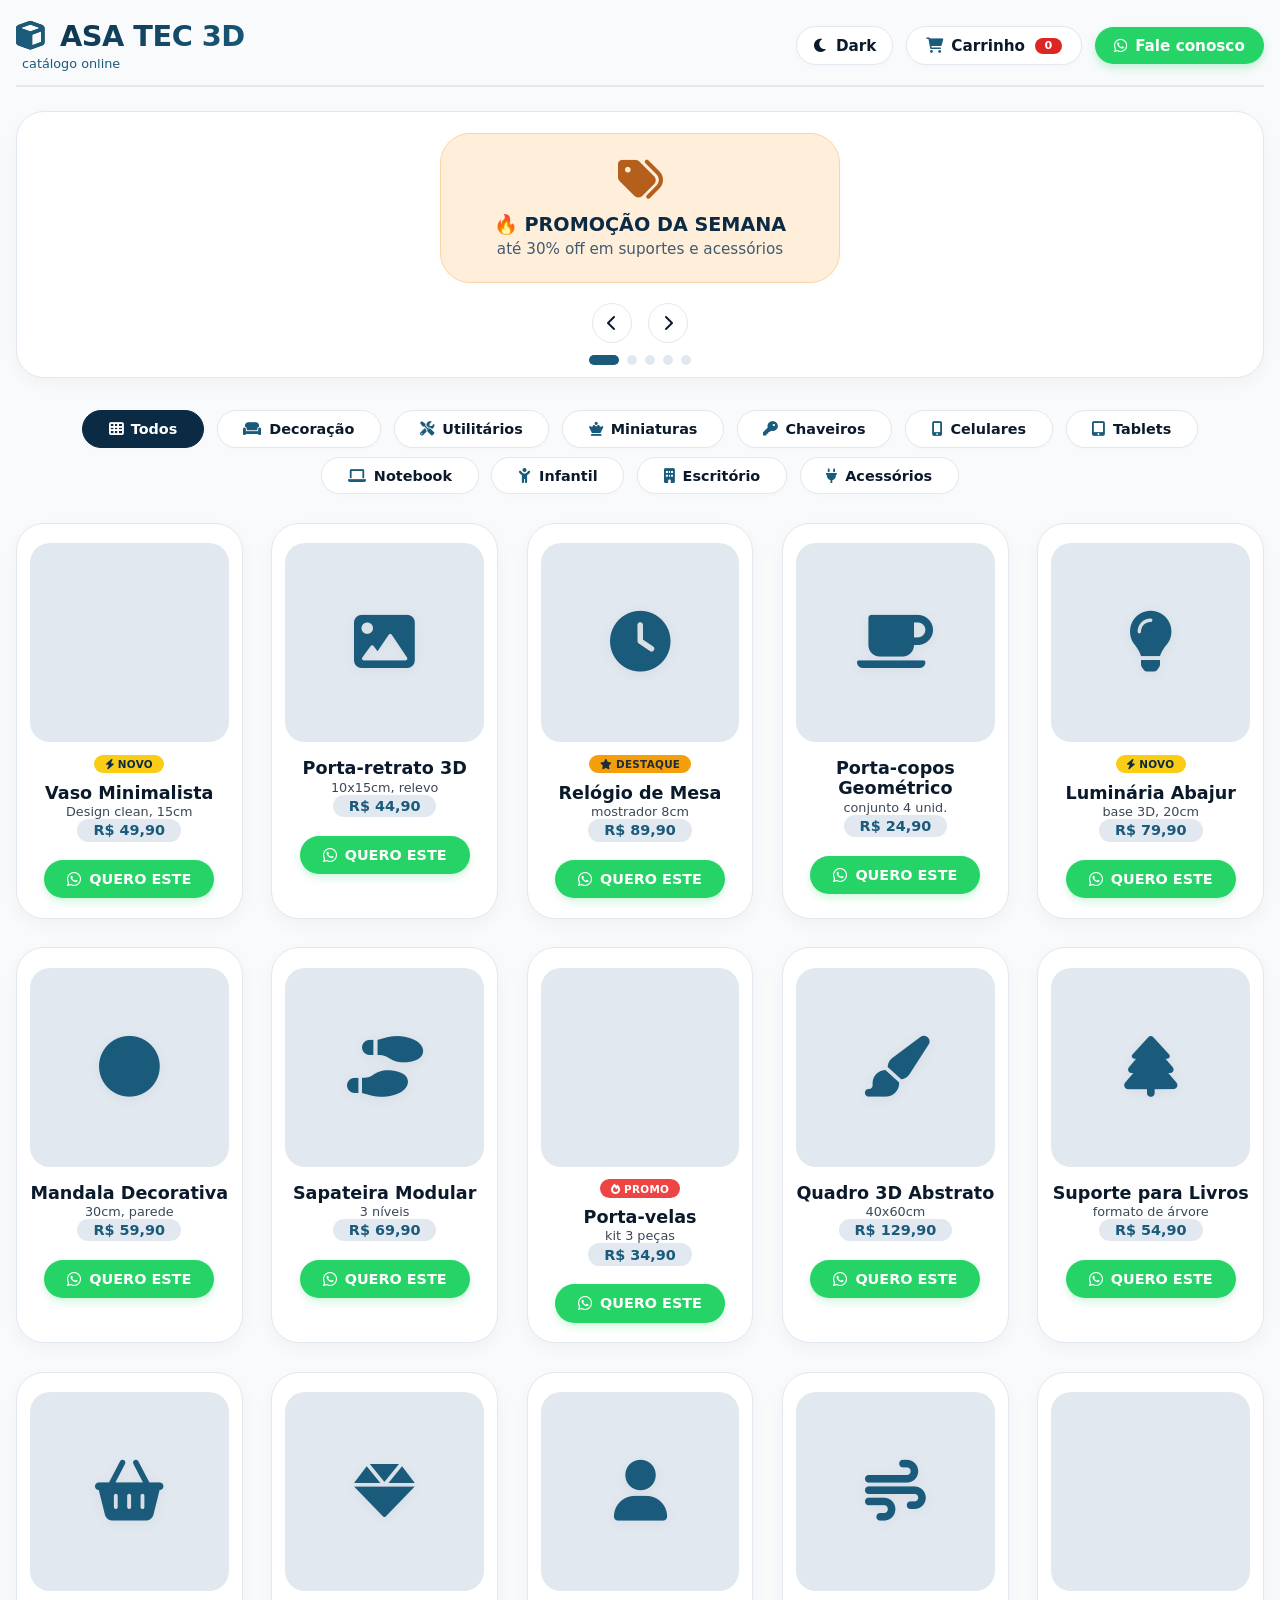
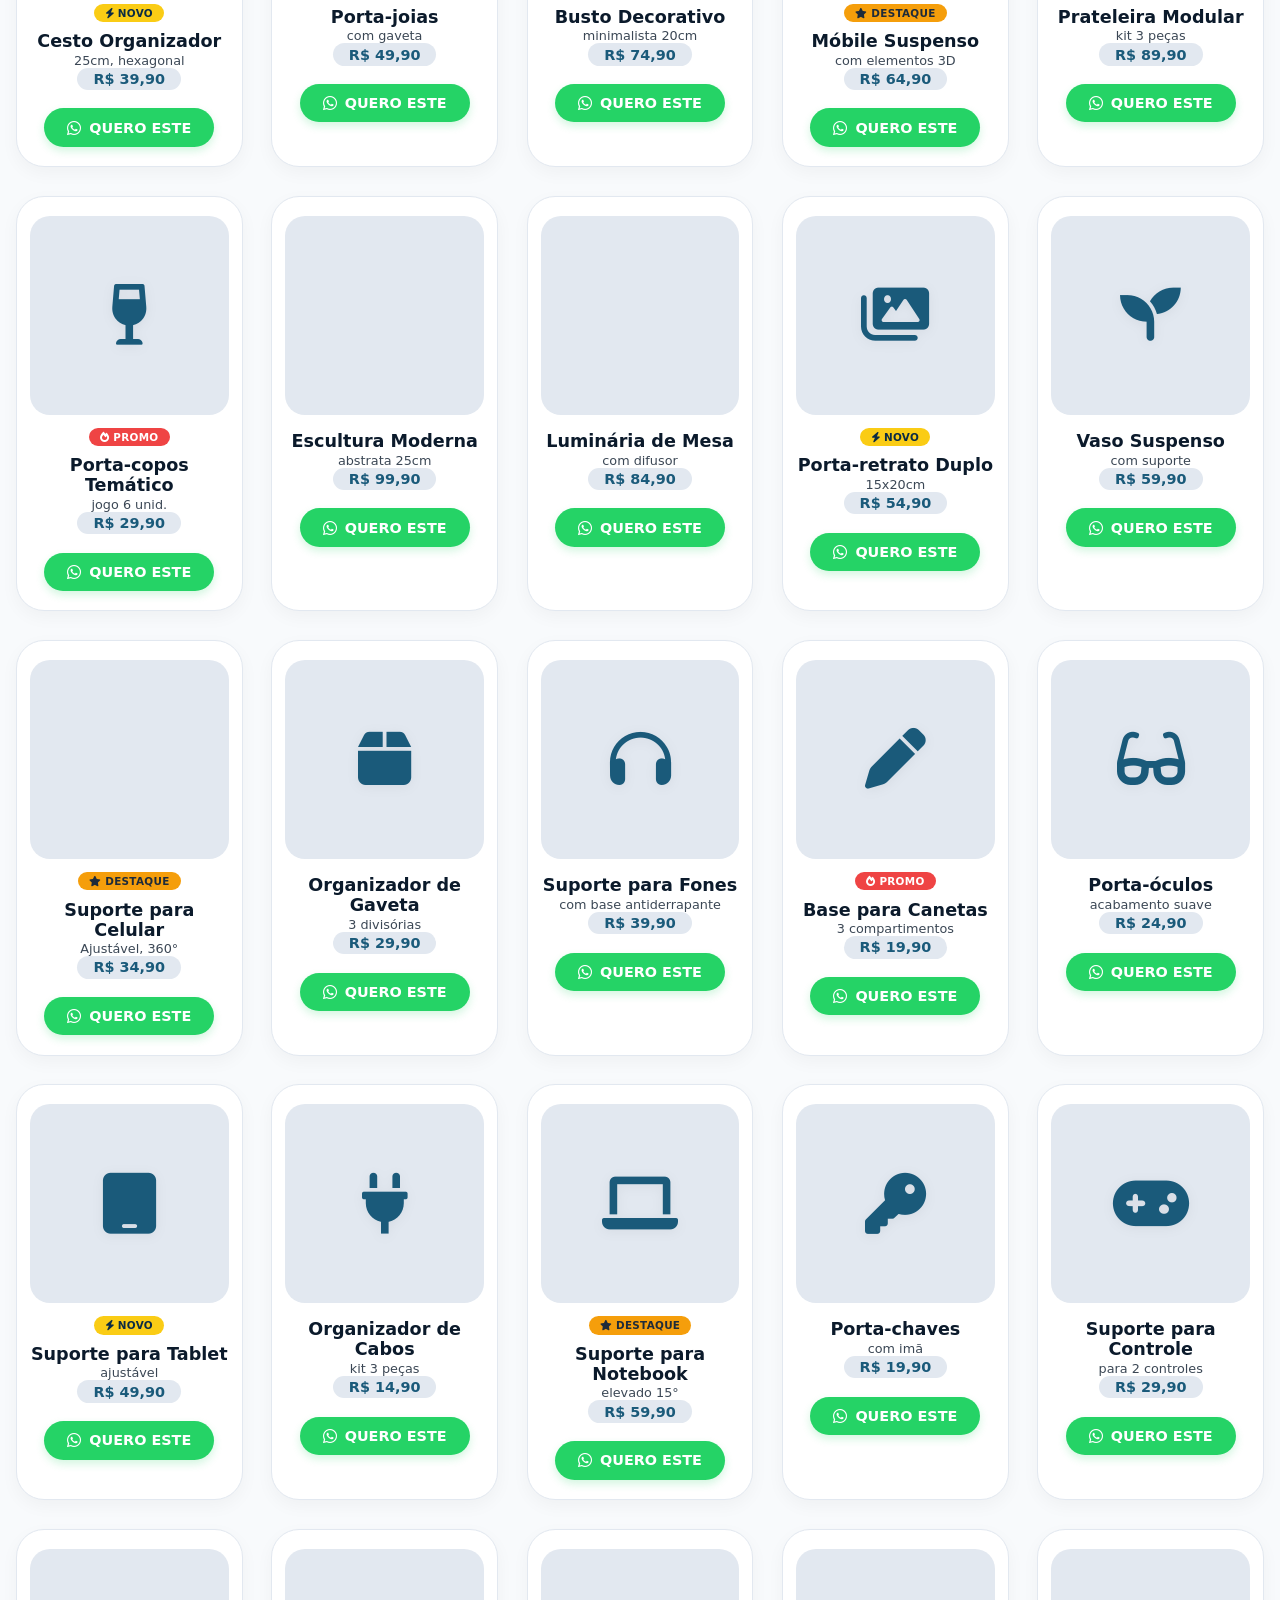
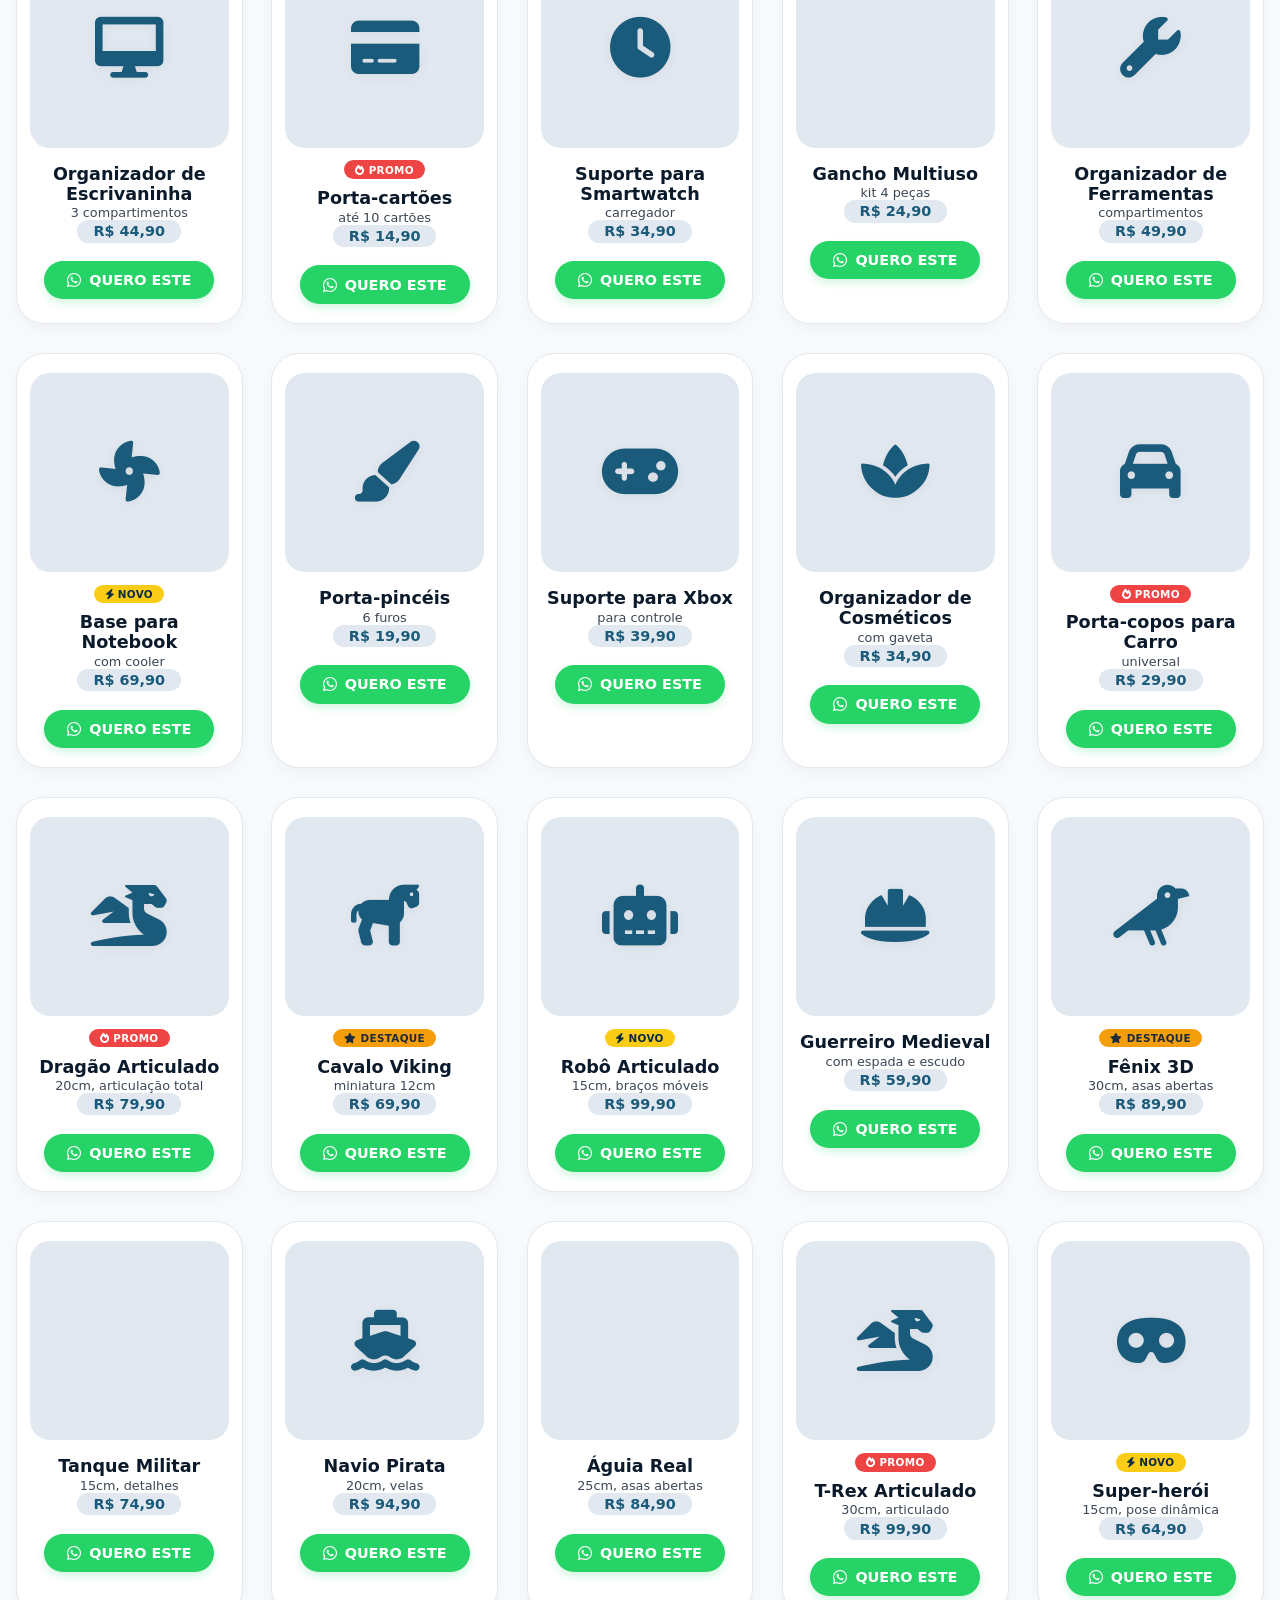
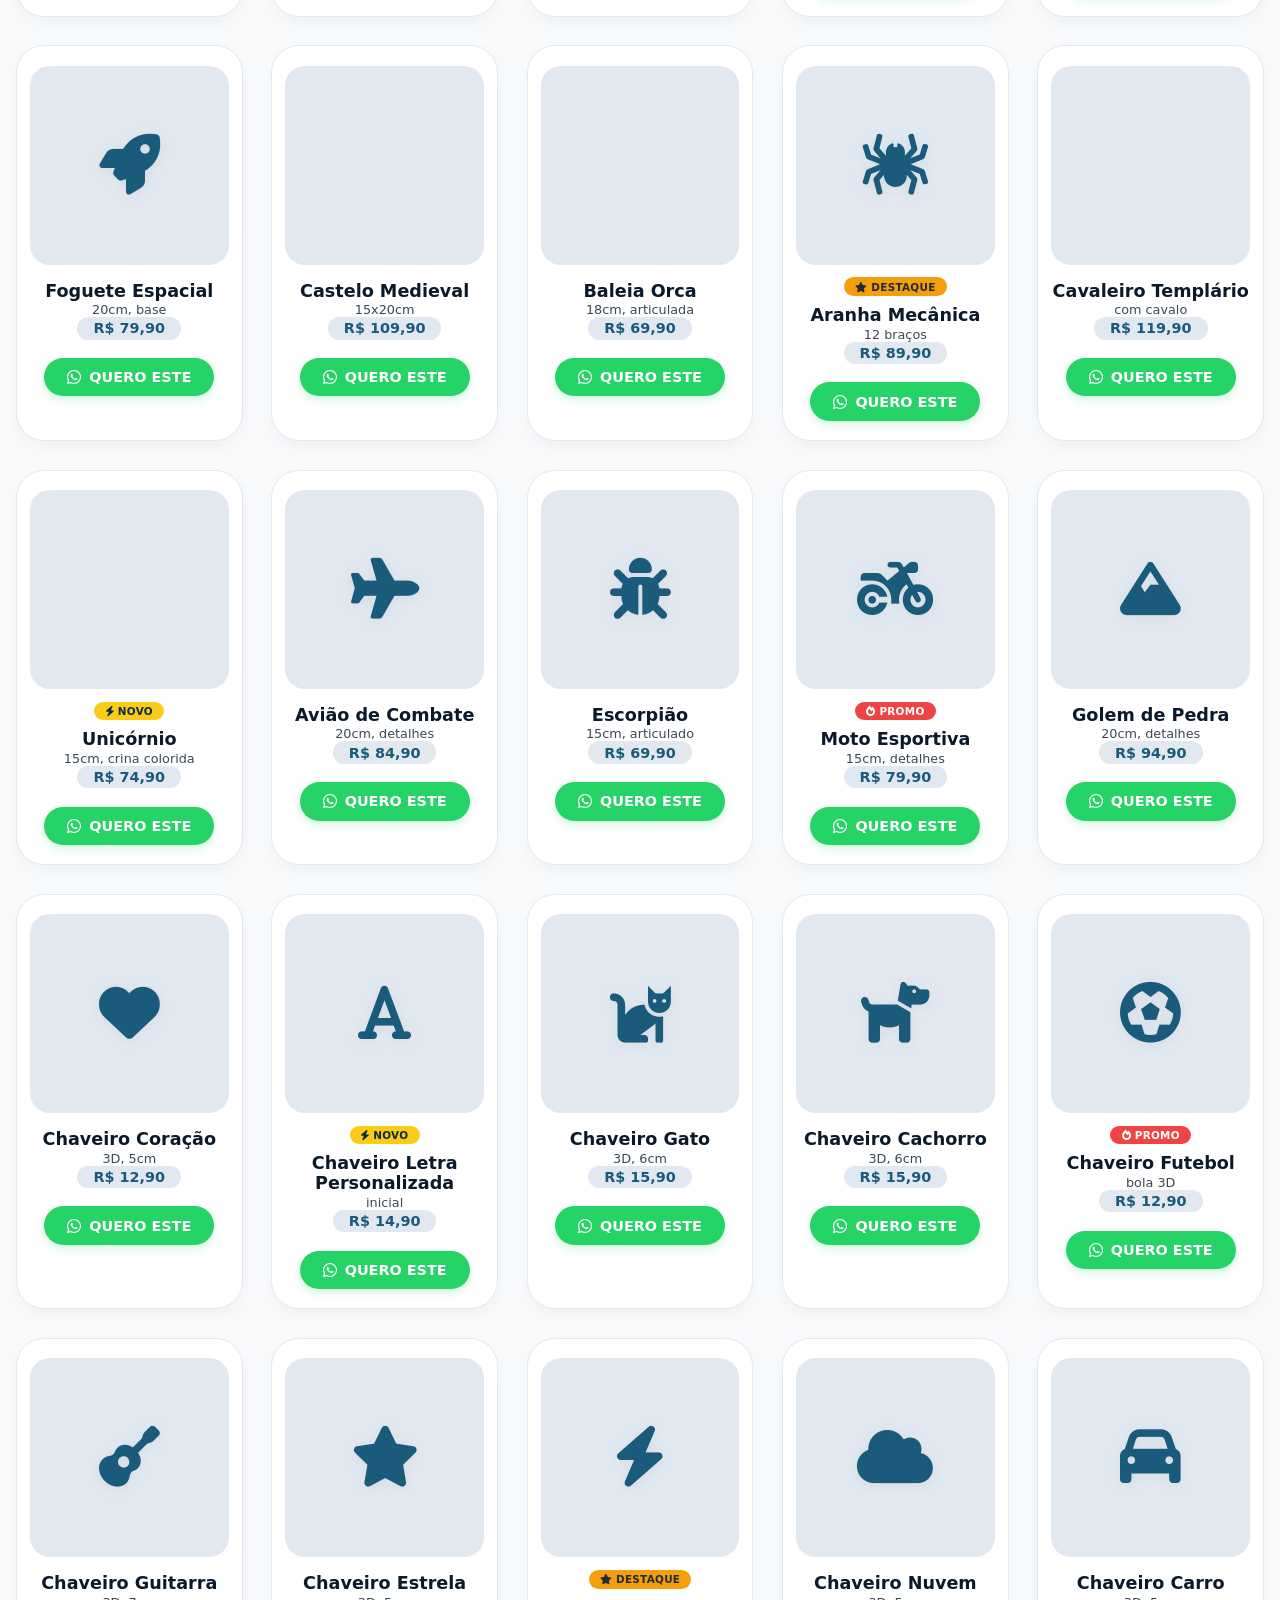
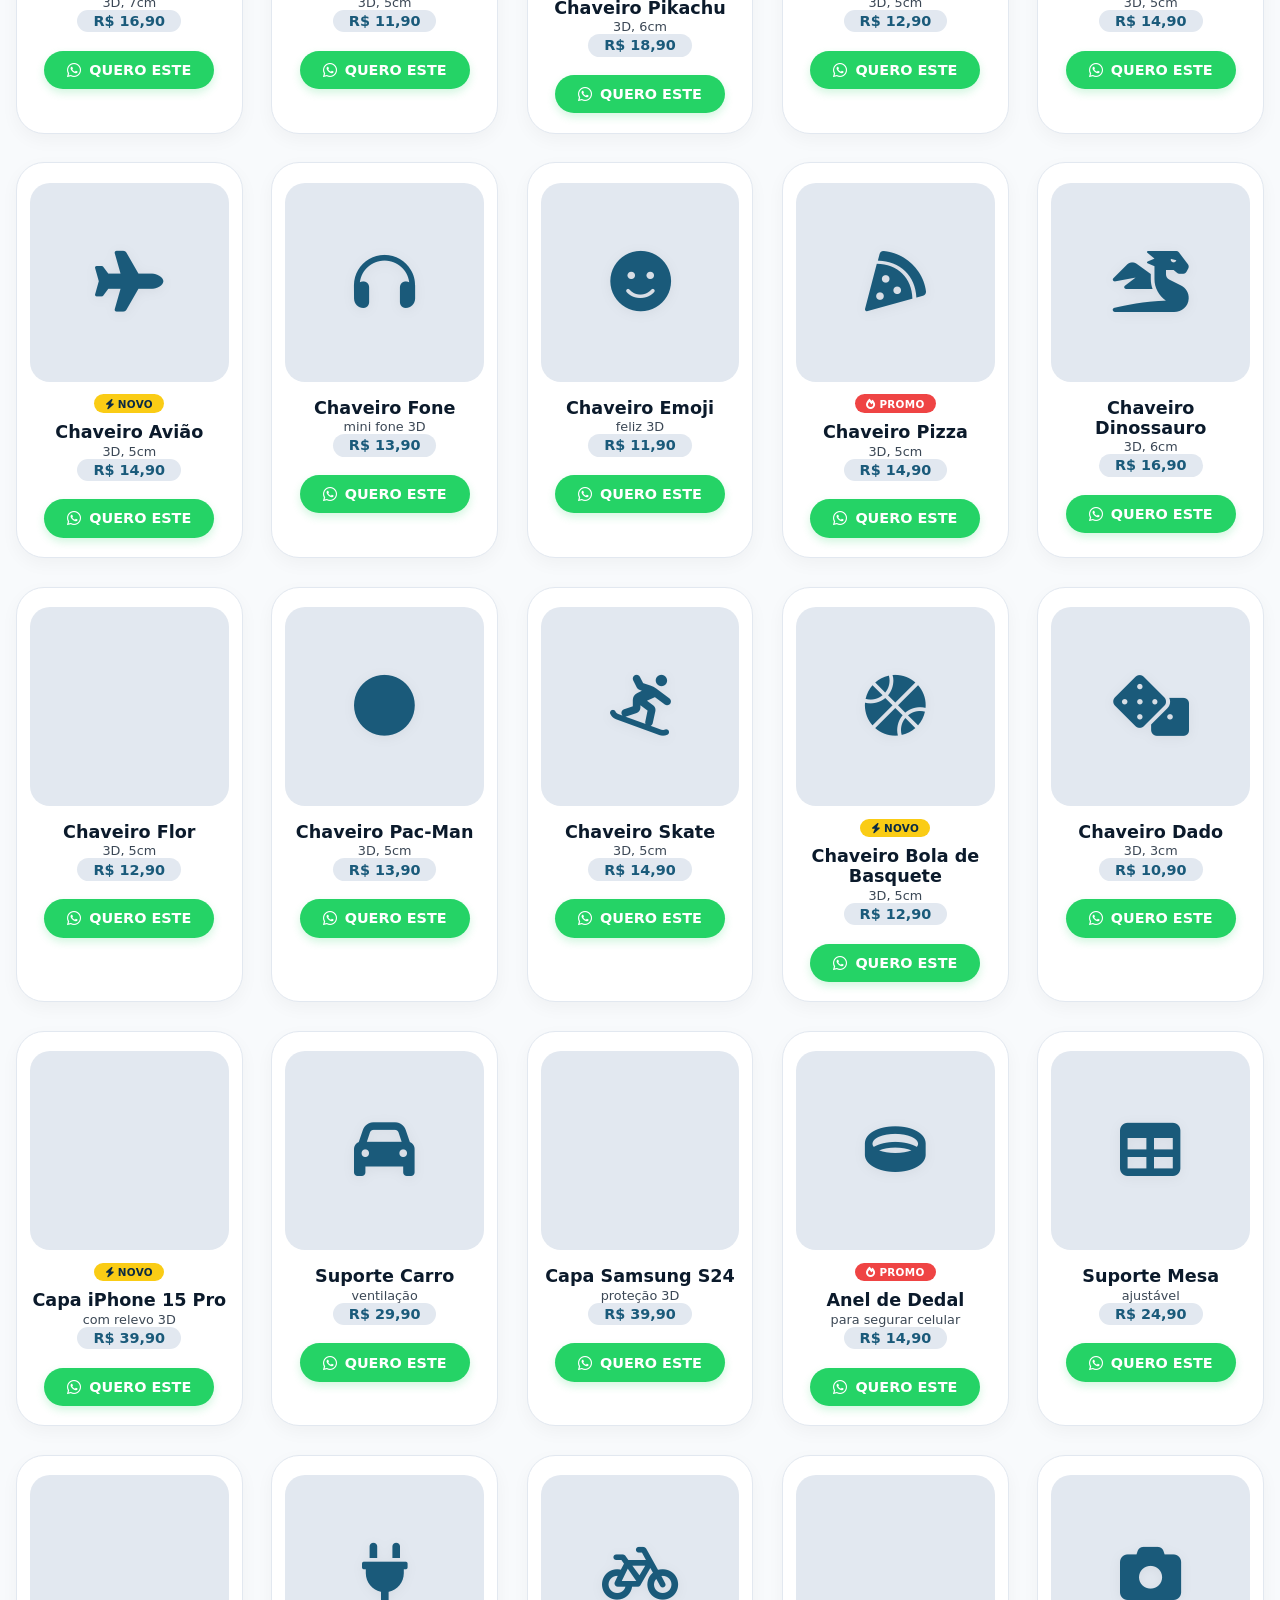
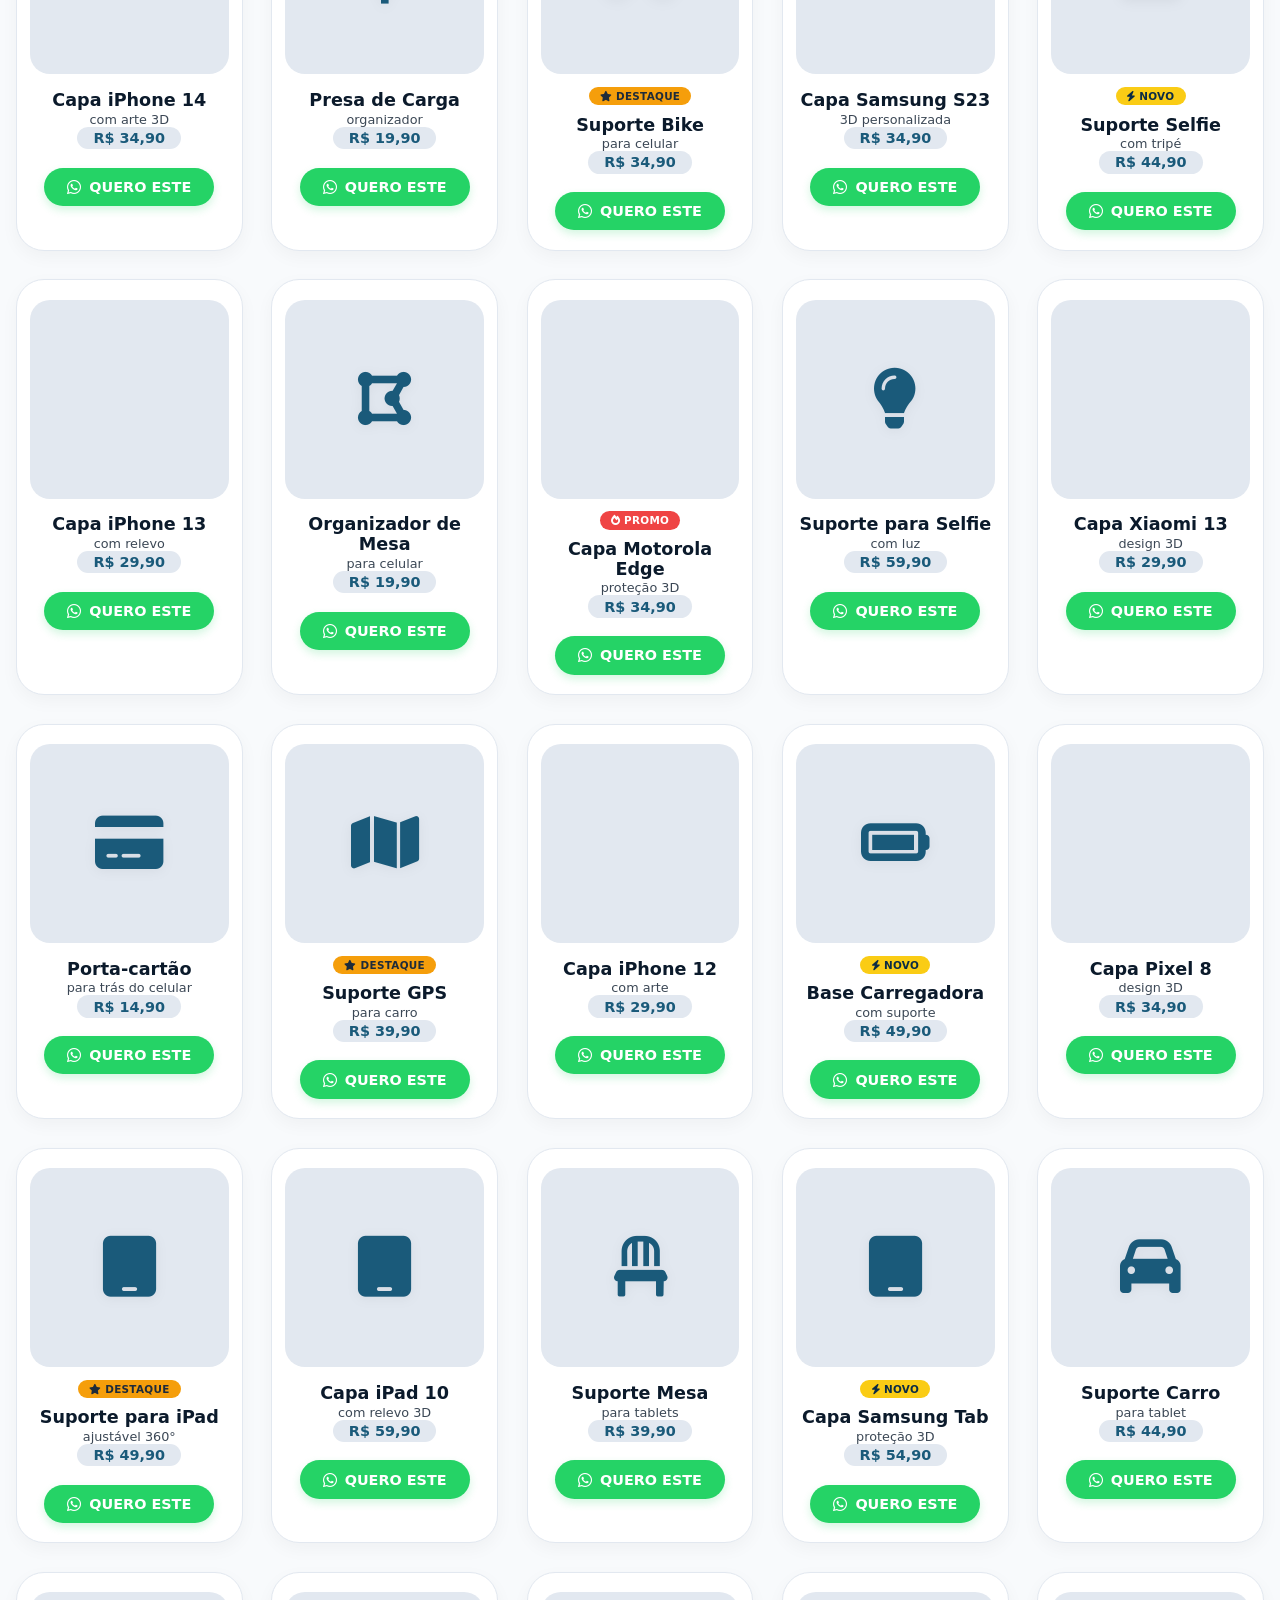
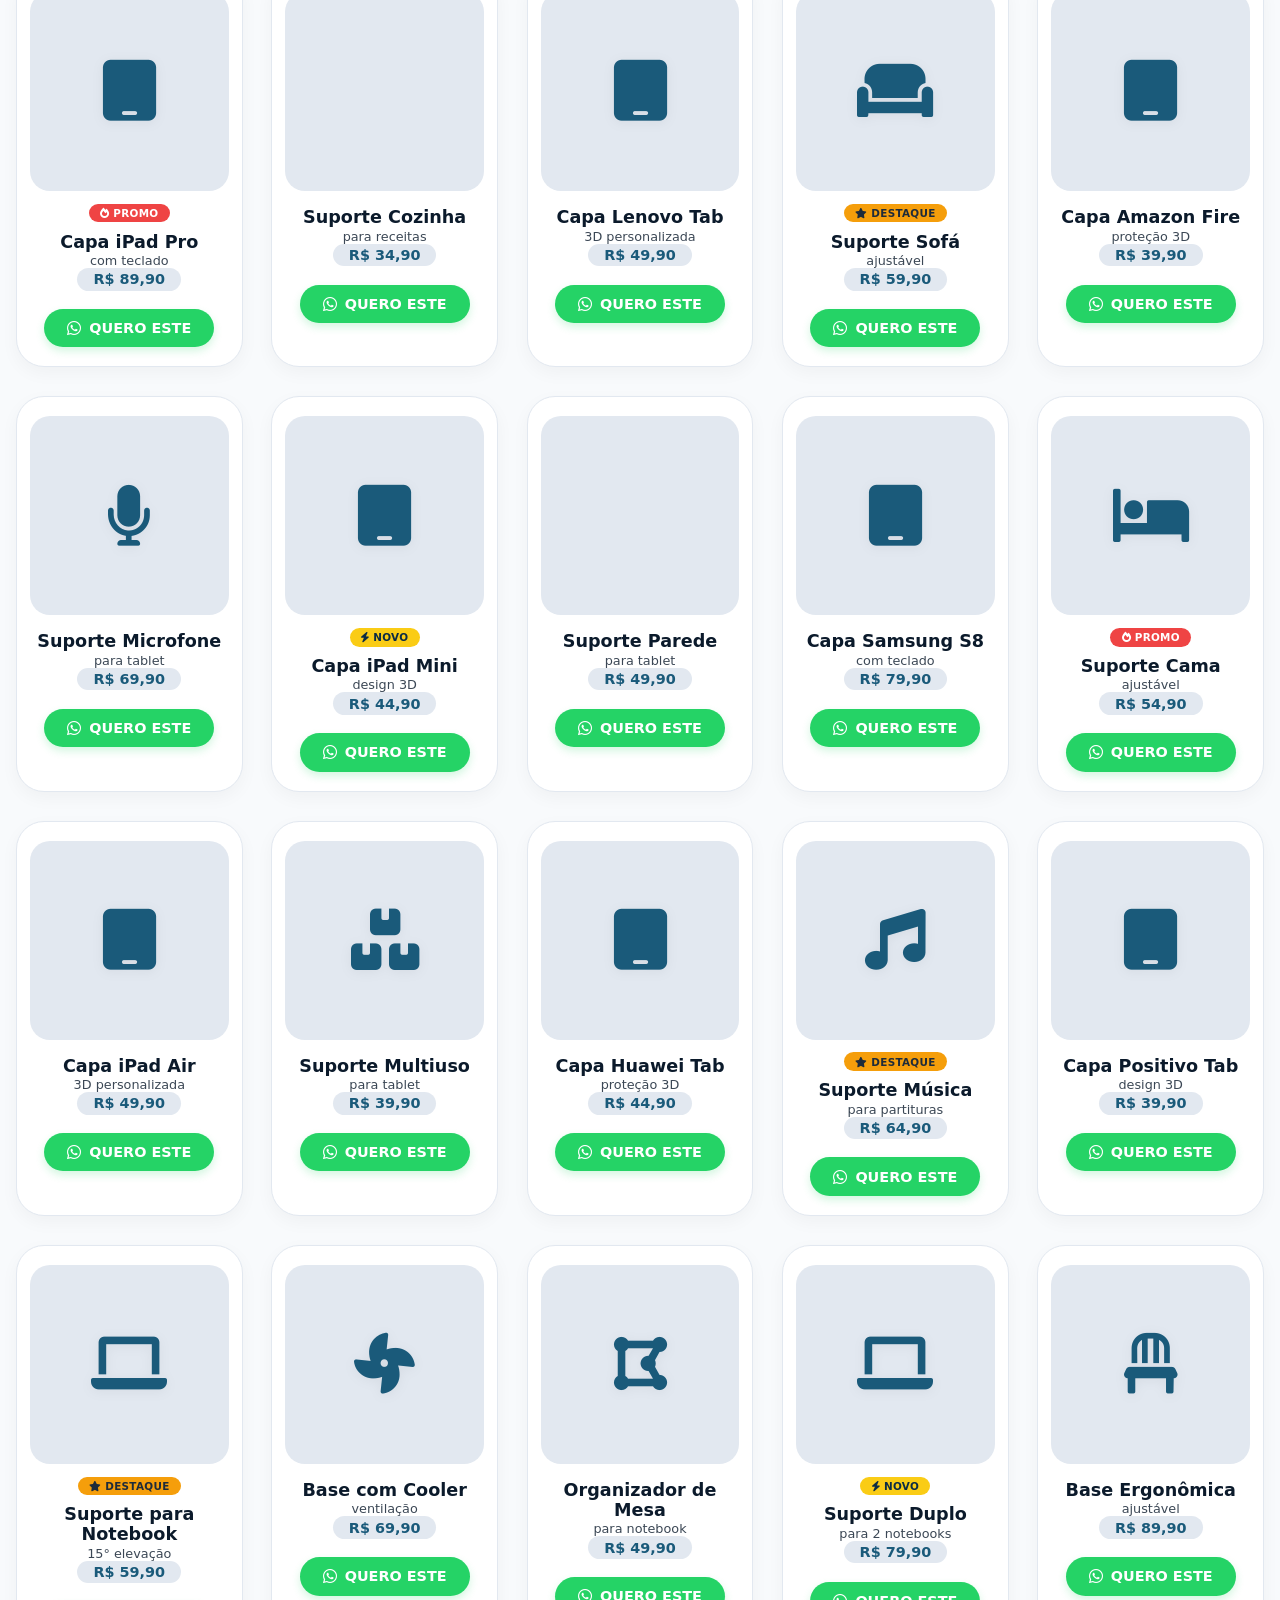
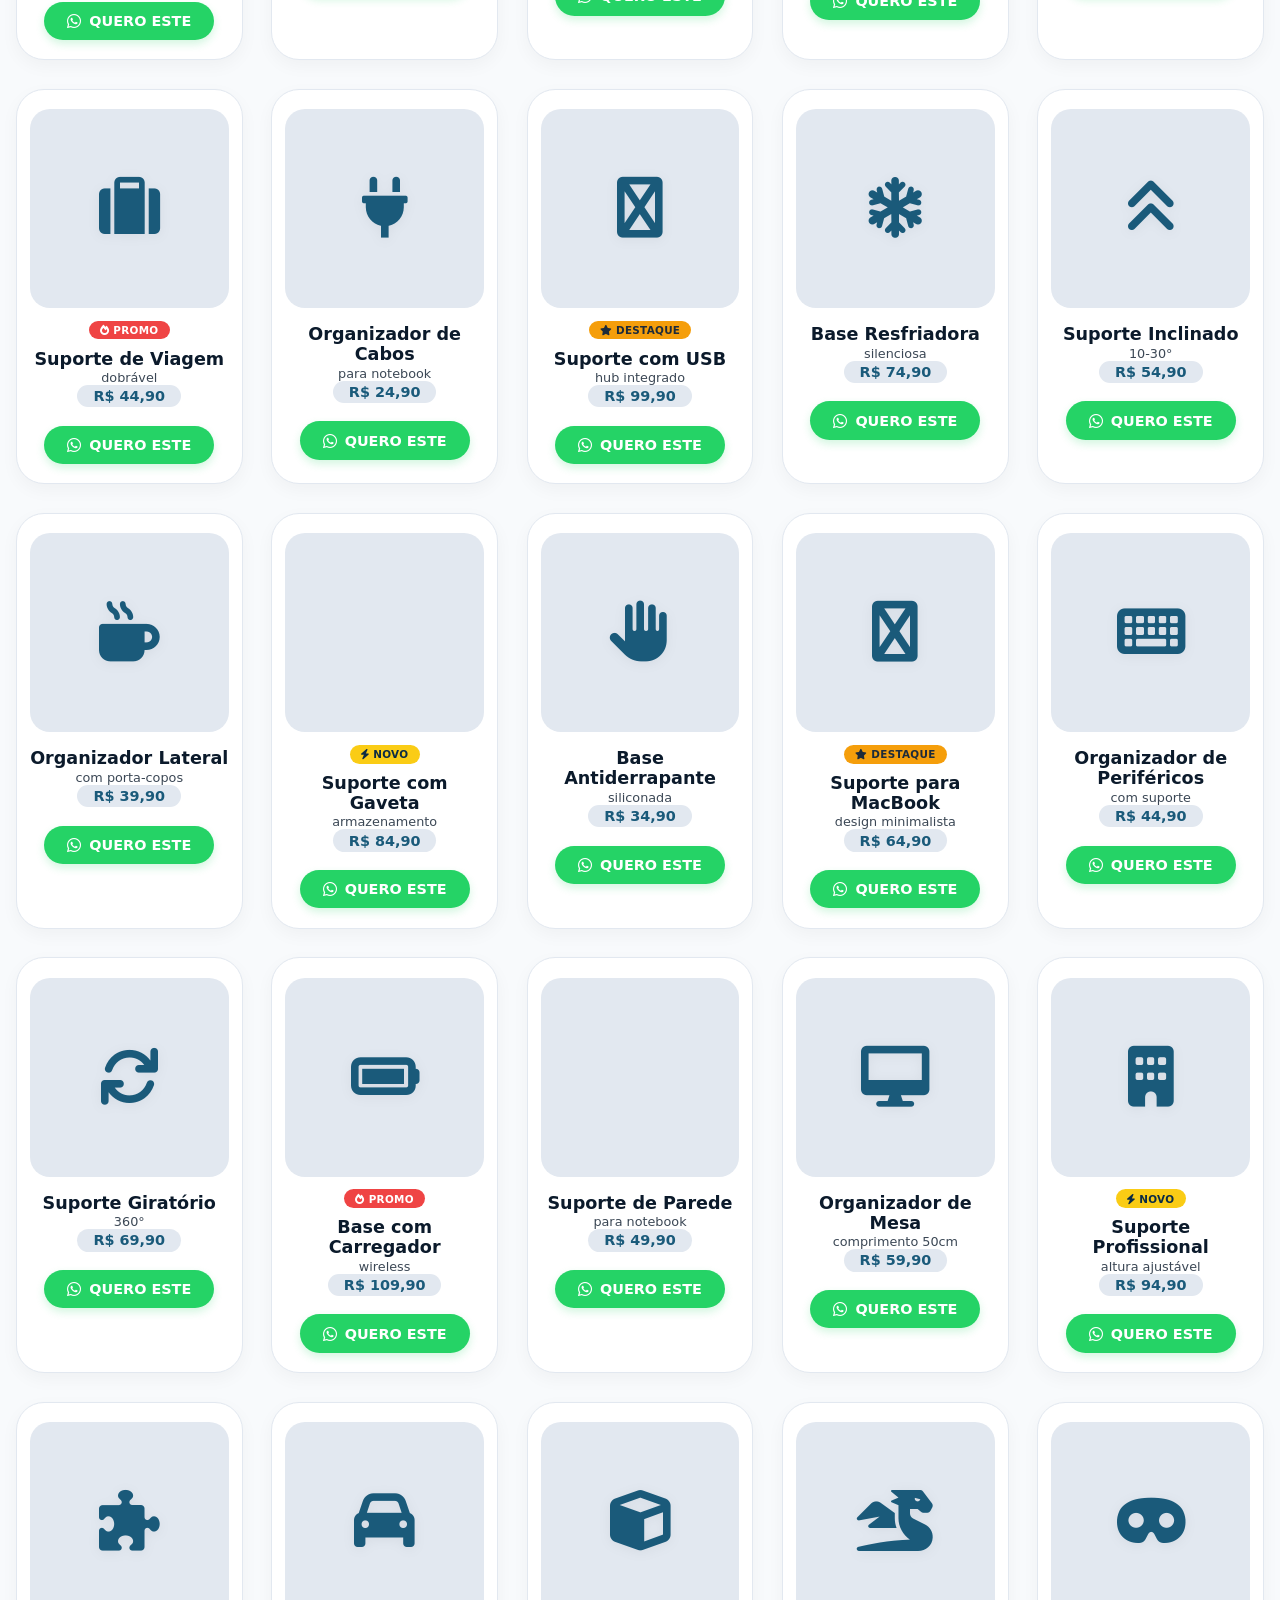
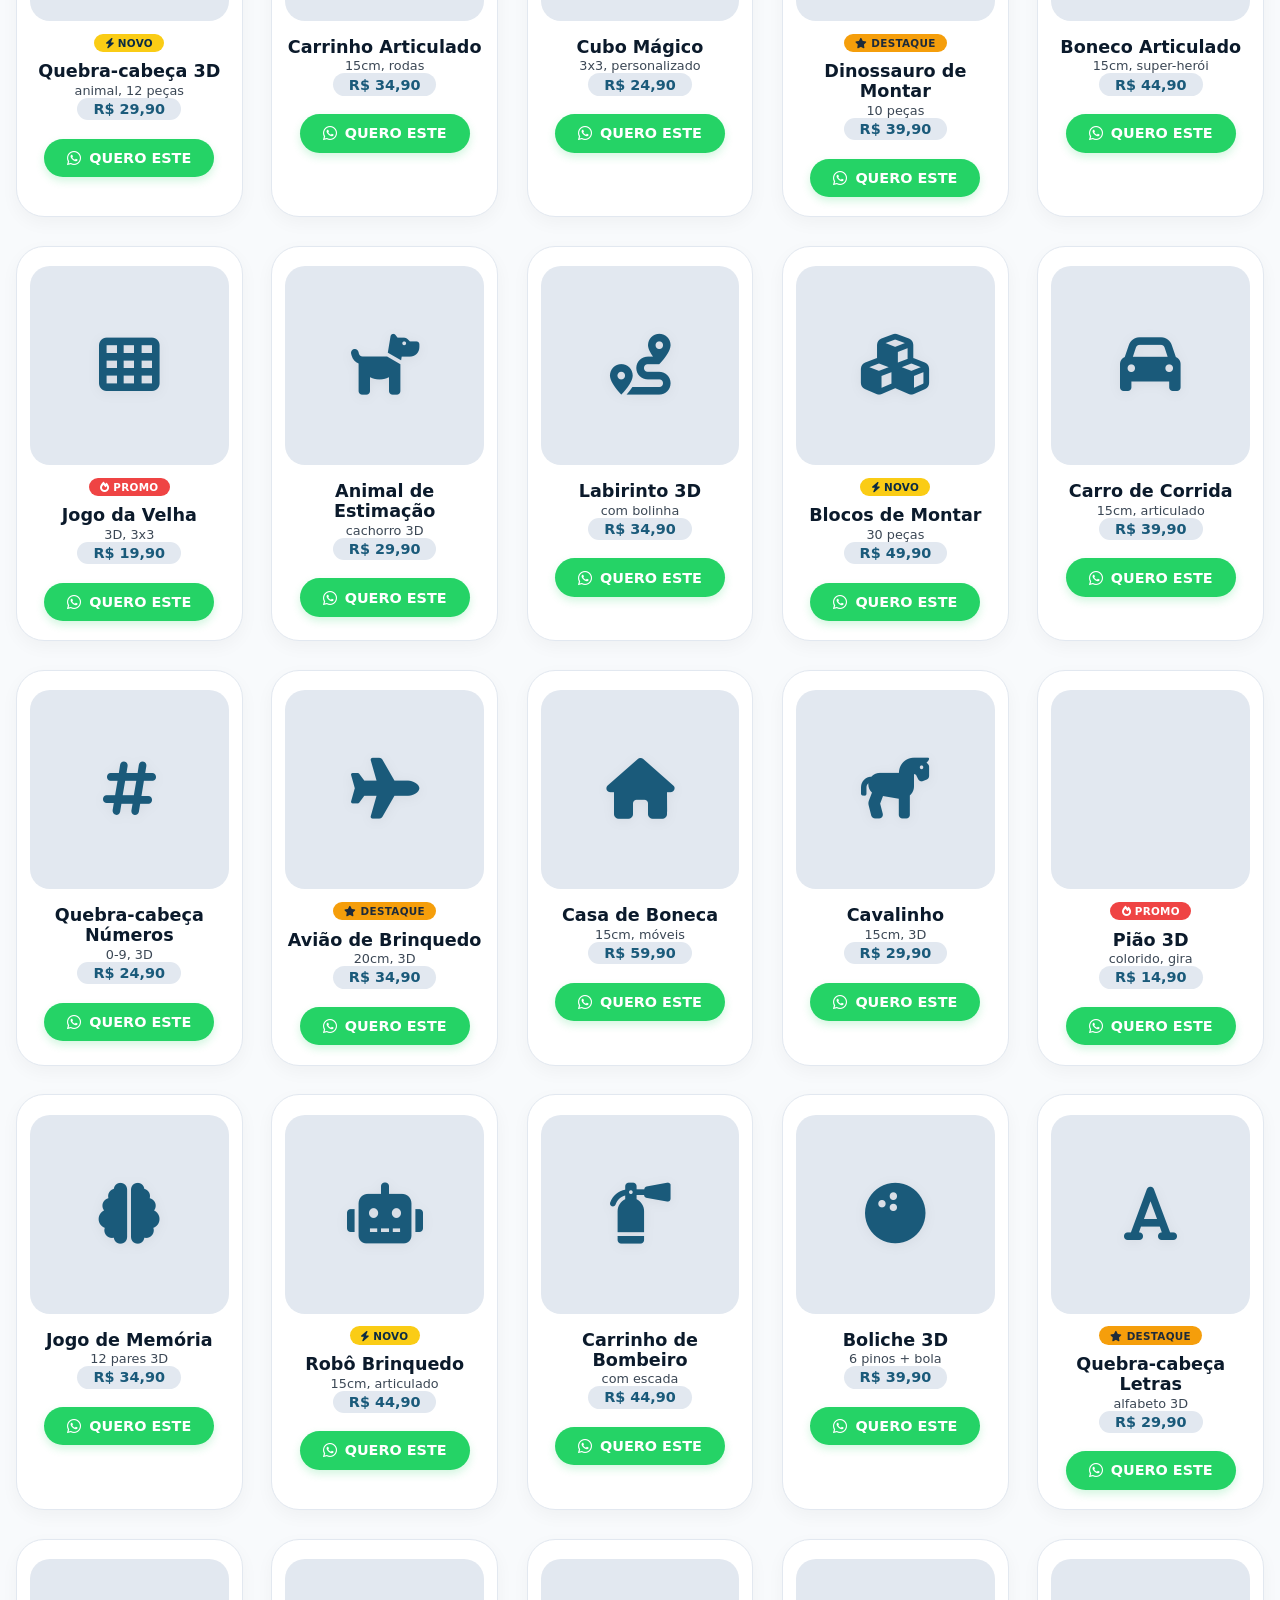
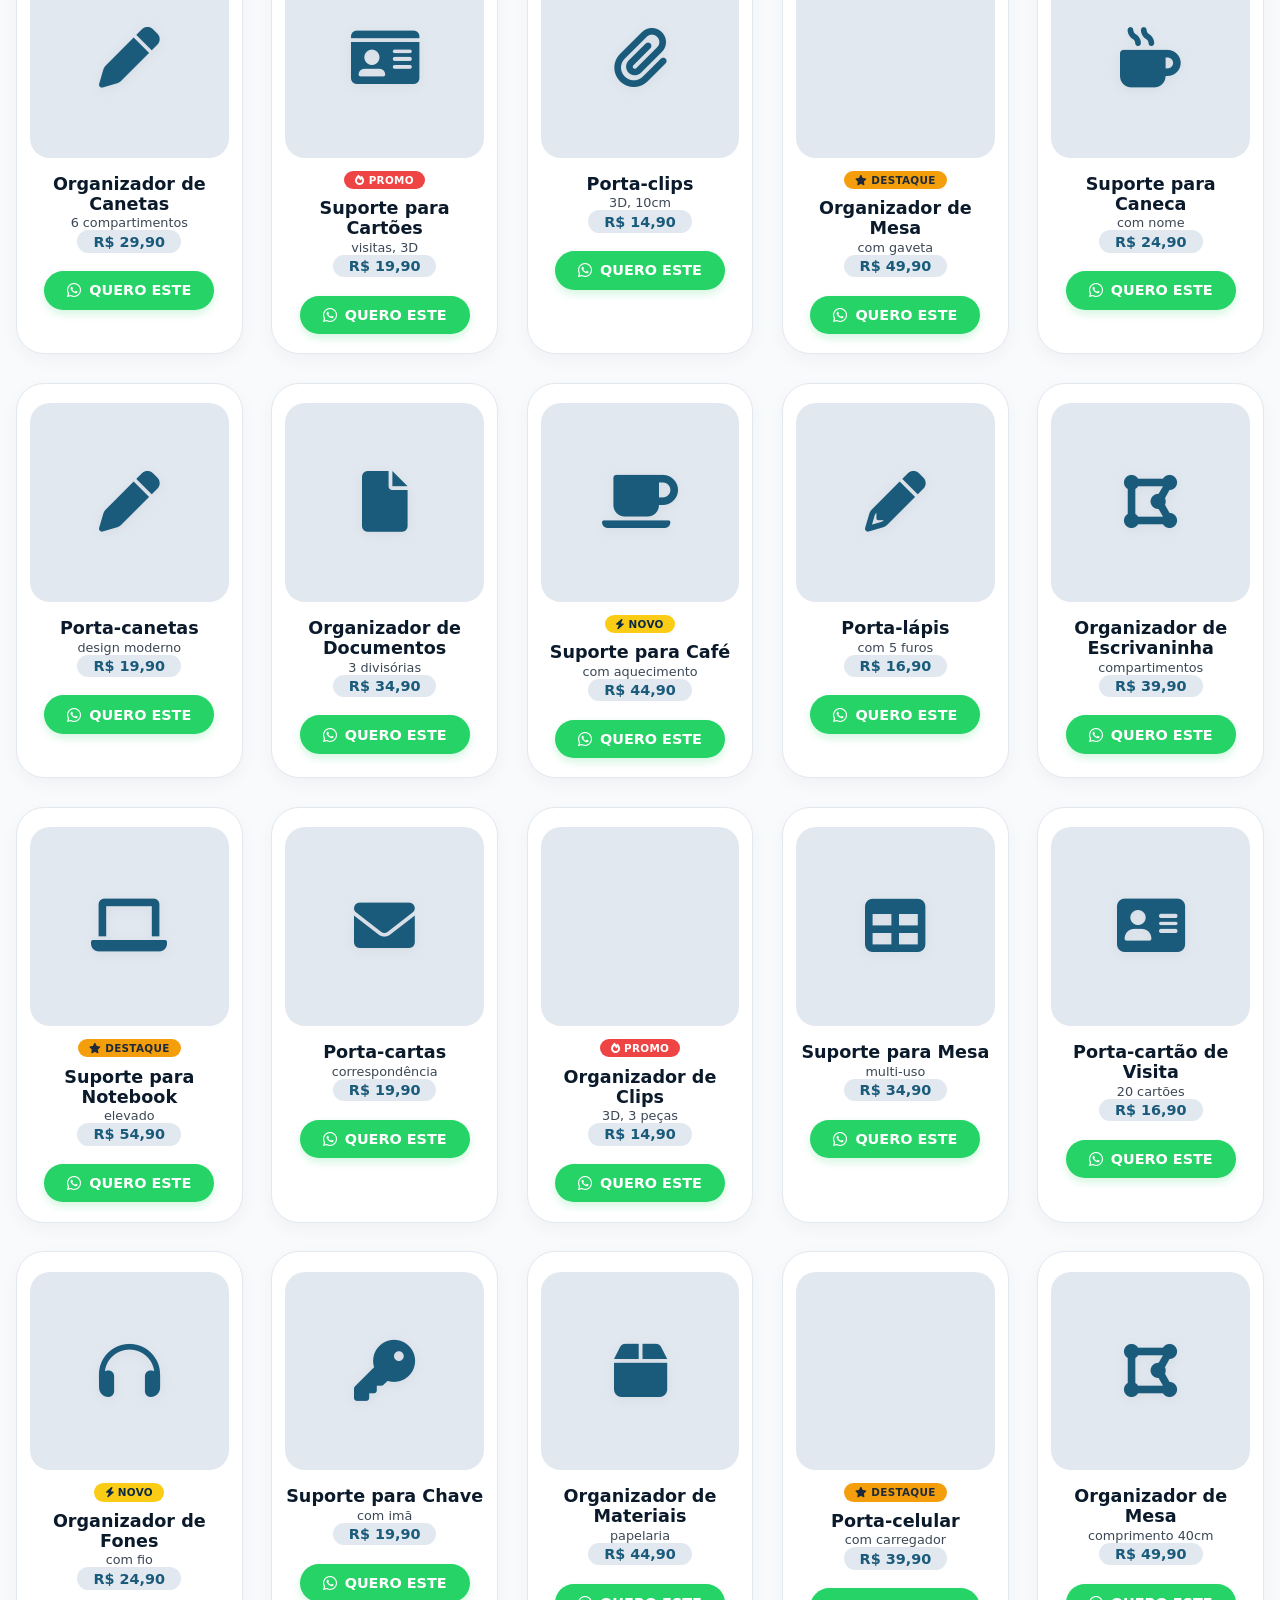
<file: INDEX _bkp.html>
<!DOCTYPE html>
<html lang="pt-BR">
<head>
  <meta charset="UTF-8" />
  <meta name="viewport" content="width=device-width, initial-scale=1.0, maximum-scale=1.0, user-scalable=yes" />
  <title>ASA TEC 3D · Catálogo</title>
  <!-- Font Awesome 6 (gratuito) -->
  <link rel="stylesheet" href="https://cdnjs.cloudflare.com/ajax/libs/font-awesome/6.0.0-beta3/css/all.min.css" />
  <style>
    /* ===== BLOCO DE AJUSTE RÁPIDO ===== */
    :root {
      --cor-principal: #0b2b44;
      --cor-destaque: #1a5a7a;
      --cor-fundo: #f8fafc;
      --cor-card: #ffffff;
      --cor-texto: #0b1a2b;
      --cor-borda: #e2e8f0;
      --cor-sombra: 0 6px 18px rgba(0, 20, 30, 0.04);
      --whatsapp: #25D366;
      --whatsapp-hover: #1da851;
      --raio-borda: 28px;
      --transicao: 0.3s ease;
    }

    /* ===== MODO ESCURO ===== */
    body.dark-mode {
      --cor-principal: #e2e8f0;
      --cor-destaque: #60a5fa;
      --cor-fundo: #0f172a;
      --cor-card: #1e293b;
      --cor-texto: #e2e8f0;
      --cor-borda: #334155;
      --cor-sombra: 0 6px 18px rgba(0, 0, 0, 0.4);
    }

    body.dark-mode .highlight-card {
      background: #1e293b;
      border-color: #334155;
    }

    body.dark-mode .highlight-card.promo {
      background: #1e1a2e;
      border-color: #4a3a2a;
    }

    body.dark-mode .highlight-card.novo {
      background: #0f2838;
      border-color: #1a4a5a;
    }

    body.dark-mode .product-card {
      background: var(--cor-card);
      border-color: #334155;
    }

    body.dark-mode .product-image {
      background: #2d3b4f;
      color: #60a5fa;
    }

    body.dark-mode .category-btn {
      background: #1e293b;
      border-color: #334155;
      color: #e2e8f0;
    }

    body.dark-mode .category-btn.active {
      background: #3b82f6;
      border-color: #3b82f6;
      color: white;
    }

    body.dark-mode .cart-btn {
      background: #1e293b;
      border-color: #334155;
      color: #e2e8f0;
    }

    body.dark-mode .cart-btn i {
      color: #60a5fa;
    }

    body.dark-mode .cart-panel {
      background: #1e293b;
      border-color: #334155;
    }

    body.dark-mode .cart-panel .cart-item {
      border-bottom-color: #334155;
    }

    body.dark-mode .cart-panel .cart-item-remove {
      background: #4a1a1a;
      color: #f87171;
    }

    body.dark-mode .cart-panel .cart-item-remove:hover {
      background: #6a2a2a;
    }

    body.dark-mode .modal-box {
      background: #1e293b;
      color: #e2e8f0;
    }

    body.dark-mode .modal-box h3 {
      color: #e2e8f0;
    }

    body.dark-mode .modal-box p {
      color: #94a3b8;
    }

    body.dark-mode .btn-cancel {
      background: #334155;
      color: #e2e8f0;
    }

    body.dark-mode .btn-cancel:hover {
      background: #475569;
    }

    body.dark-mode .cart-panel .btn-limpar {
      background: #334155;
      color: #e2e8f0;
    }

    body.dark-mode .cart-panel .btn-limpar:hover {
      background: #475569;
    }

    body.dark-mode .footer {
      color: #94a3b8;
      border-top-color: #334155;
    }

    body.dark-mode .carousel-wrapper {
      background: #1e293b;
      border-color: #334155;
    }

    body.dark-mode .carousel-btn {
      background: #1e293b;
      border-color: #334155;
      color: #e2e8f0;
    }

    body.dark-mode .carousel-btn:hover {
      background: #334155;
    }

    body.dark-mode .whatsapp-float {
      background: var(--whatsapp);
      color: white;
    }

    body.dark-mode .btn-whatsapp {
      background: var(--whatsapp);
      color: white;
    }

    body.dark-mode .btn-whatsapp:hover {
      background: var(--whatsapp-hover);
    }

    body.dark-mode .product-price {
      background: #2d3b4f;
      color: #60a5fa;
    }

    body.dark-mode .tag-novo {
      background: #facc15;
      color: #0b2b44;
    }

    body.dark-mode .cart-panel .cart-item-name {
      color: #e2e8f0;
    }

    body.dark-mode .cart-panel .cart-item-price {
      color: #60a5fa;
    }

    body.dark-mode .cart-panel .cart-total {
      border-top-color: #334155;
      color: #e2e8f0;
    }

    /* ===== FIM MODO ESCURO ===== */

    * {
      margin: 0;
      padding: 0;
      box-sizing: border-box;
      font-family: 'Segoe UI', Roboto, system-ui, sans-serif;
    }

    body {
      background: var(--cor-fundo);
      color: var(--cor-texto);
      padding: 0 0 2rem 0;
      transition: background 0.3s ease, color 0.3s ease;
    }

    .container {
      max-width: 1280px;
      margin: 0 auto;
      padding: 0 1rem;
    }

    /* cabeçalho */
    .header {
      display: flex;
      justify-content: space-between;
      align-items: center;
      padding: 1.2rem 0 0.8rem 0;
      border-bottom: 2px solid var(--cor-borda);
      flex-wrap: wrap;
      gap: 0.5rem 1rem;
      transition: border-color 0.3s ease;
    }

    .logo h1 {
      font-size: 1.8rem;
      font-weight: 700;
      background: linear-gradient(145deg, var(--cor-principal), var(--cor-destaque));
      -webkit-background-clip: text;
      -webkit-text-fill-color: transparent;
      background-clip: text;
      letter-spacing: -0.5px;
    }
    .logo i {
      color: var(--cor-destaque);
      margin-right: 6px;
      -webkit-text-fill-color: var(--cor-destaque);
    }

    .header-actions {
      display: flex;
      align-items: center;
      gap: 0.8rem;
      flex-wrap: wrap;
    }

    .whatsapp-float {
      background: var(--whatsapp);
      color: white;
      padding: 0.6rem 1.2rem;
      border-radius: 40px;
      text-decoration: none;
      font-weight: 600;
      font-size: 0.95rem;
      display: inline-flex;
      align-items: center;
      gap: 8px;
      box-shadow: 0 4px 8px rgba(37, 211, 102, 0.25);
      transition: var(--transicao);
    }
    .whatsapp-float:hover {
      background: var(--whatsapp-hover);
      transform: scale(1.02);
    }

    .cart-btn {
      background: var(--cor-card);
      border: 1px solid var(--cor-borda);
      padding: 0.6rem 1.2rem;
      border-radius: 40px;
      font-weight: 600;
      font-size: 0.95rem;
      color: var(--cor-texto);
      cursor: pointer;
      display: inline-flex;
      align-items: center;
      gap: 8px;
      transition: var(--transicao);
      box-shadow: 0 2px 6px rgba(0,0,0,0.02);
      position: relative;
    }
    .cart-btn i {
      color: var(--cor-destaque);
    }
    .cart-btn .badge {
      background: #dc2626;
      color: white;
      border-radius: 30px;
      padding: 0.1rem 0.6rem;
      font-size: 0.7rem;
      font-weight: 700;
      margin-left: 2px;
    }
    .cart-btn:hover {
      background: var(--cor-borda);
      border-color: var(--cor-destaque);
    }

    .dark-toggle-btn {
      background: var(--cor-card);
      border: 1px solid var(--cor-borda);
      padding: 0.6rem 1rem;
      border-radius: 40px;
      font-weight: 600;
      font-size: 0.95rem;
      color: var(--cor-texto);
      cursor: pointer;
      display: inline-flex;
      align-items: center;
      gap: 8px;
      transition: var(--transicao);
      box-shadow: 0 2px 6px rgba(0,0,0,0.02);
    }
    .dark-toggle-btn:hover {
      background: var(--cor-borda);
      border-color: var(--cor-destaque);
    }

    /* ===== CARROSSEL (destaques) ===== */
    .carousel-wrapper {
      margin: 1.5rem 0 2rem 0;
      background: var(--cor-card);
      border-radius: var(--raio-borda);
      padding: 0.8rem 0.5rem;
      box-shadow: var(--cor-sombra);
      border: 1px solid var(--cor-borda);
      overflow: hidden;
      position: relative;
      transition: background 0.3s ease, border-color 0.3s ease;
    }

    .carousel-container {
      position: relative;
      overflow: hidden;
    }

    .carousel-track {
      display: flex;
      transition: transform 0.5s ease-in-out;
      gap: 0;
    }

    .carousel-slide {
      flex: 0 0 100%;
      display: flex;
      justify-content: center;
      align-items: center;
      padding: 0.5rem;
    }

    .highlight-card {
      background: #f1f6fa;
      border-radius: 30px;
      padding: 1.5rem 2rem;
      display: flex;
      flex-direction: column;
      align-items: center;
      text-align: center;
      box-shadow: 0 2px 6px rgba(0,0,0,0.02);
      border: 1px solid #e9edf2;
      transition: var(--transicao);
      min-width: 0;
      width: 100%;
      max-width: 400px;
      margin: 0 auto;
    }
    .highlight-card i {
      font-size: 2.8rem;
      color: var(--cor-destaque);
      margin-bottom: 10px;
    }
    .highlight-card .label {
      font-weight: 700;
      font-size: 1.2rem;
      color: var(--cor-principal);
      margin-bottom: 4px;
    }
    .highlight-card .desc {
      font-size: 0.95rem;
      color: #2c4b66;
      opacity: 0.9;
    }
    .highlight-card.promo {
      background: #ffeed9;
      border-color: #f7d6a8;
    }
    .highlight-card.promo i {
      color: #b45f1b;
    }
    .highlight-card.novo {
      background: #ddf0fa;
      border-color: #add7ed;
    }
    .highlight-card.novo i {
      color: #096b8a;
    }

    /* controles do carrossel (setas) */
    .carousel-controls {
      display: flex;
      justify-content: center;
      gap: 1rem;
      padding: 0.8rem 0 0.2rem 0;
    }
    .carousel-btn {
      background: var(--cor-card);
      border: 1px solid var(--cor-borda);
      border-radius: 40px;
      width: 40px;
      height: 40px;
      display: inline-flex;
      align-items: center;
      justify-content: center;
      cursor: pointer;
      color: var(--cor-texto);
      transition: var(--transicao);
      font-size: 1rem;
    }
    .carousel-btn:hover {
      background: var(--cor-borda);
      border-color: var(--cor-destaque);
    }

    .carousel-dots {
      display: flex;
      justify-content: center;
      gap: 0.5rem;
      margin-top: 0.5rem;
    }
    .carousel-dot {
      width: 10px;
      height: 10px;
      border-radius: 50%;
      background: var(--cor-borda);
      border: none;
      cursor: pointer;
      transition: var(--transicao);
      padding: 0;
    }
    .carousel-dot.active {
      background: var(--cor-destaque);
      width: 30px;
      border-radius: 10px;
    }

    /* categorias */
    .category-tabs {
      display: flex;
      flex-wrap: wrap;
      gap: 0.6rem 0.8rem;
      margin: 2rem 0 1.8rem 0;
      justify-content: center;
    }
    .category-btn {
      background: var(--cor-card);
      border: 1px solid var(--cor-borda);
      padding: 0.6rem 1.6rem;
      border-radius: 50px;
      font-weight: 600;
      font-size: 0.9rem;
      color: var(--cor-texto);
      cursor: pointer;
      transition: var(--transicao);
      box-shadow: 0 2px 4px rgba(0,0,0,0.02);
      display: inline-flex;
      align-items: center;
      gap: 8px;
    }
    .category-btn i {
      color: var(--cor-destaque);
      font-size: 0.9rem;
    }
    .category-btn.active {
      background: var(--cor-principal);
      border-color: var(--cor-principal);
      color: white;
    }
    .category-btn.active i {
      color: white;
    }
    .category-btn:hover {
      background: var(--cor-borda);
      border-color: var(--cor-destaque);
    }

    /* grade de produtos */
    .product-grid {
      display: grid;
      grid-template-columns: repeat(auto-fill, minmax(200px, 1fr));
      gap: 1.8rem;
      margin-top: 0.5rem;
    }

    .product-card {
      background: var(--cor-card);
      border-radius: var(--raio-borda);
      padding: 1.2rem 0.8rem 1.2rem 0.8rem;
      box-shadow: var(--cor-sombra);
      transition: var(--transicao);
      display: flex;
      flex-direction: column;
      align-items: center;
      text-align: center;
      border: 1px solid var(--cor-borda);
    }
    .product-card:hover {
      transform: translateY(-5px);
      box-shadow: 0 16px 30px rgba(0, 20, 40, 0.08);
      border-color: var(--cor-destaque);
    }

    .product-image {
      width: 100%;
      aspect-ratio: 1/1;
      background: var(--cor-borda);
      border-radius: 20px;
      display: flex;
      align-items: center;
      justify-content: center;
      font-size: 3.8rem;
      color: var(--cor-destaque);
      margin-bottom: 0.8rem;
      transition: background 0.3s ease;
    }
    .product-image i {
      filter: drop-shadow(0 2px 6px rgba(0,0,0,0.05));
    }
    .product-name {
      font-weight: 700;
      font-size: 1.1rem;
      color: var(--cor-texto);
      margin: 0.2rem 0 0.1rem;
    }
    .product-desc {
      font-size: 0.8rem;
      color: var(--cor-texto);
      opacity: 0.8;
      padding: 0 4px;
    }
    .product-price {
      font-weight: 700;
      color: var(--cor-destaque);
      background: var(--cor-borda);
      padding: 0.2rem 1rem;
      border-radius: 30px;
      font-size: 0.9rem;
      margin-bottom: 0.9rem;
      transition: background 0.3s ease, color 0.3s ease;
    }

    .btn-whatsapp {
      background: var(--whatsapp);
      border: none;
      color: white;
      font-weight: 700;
      font-size: 0.9rem;
      padding: 0.7rem 1.2rem;
      border-radius: 60px;
      width: 100%;
      max-width: 170px;
      display: inline-flex;
      align-items: center;
      justify-content: center;
      gap: 8px;
      cursor: pointer;
      transition: var(--transicao);
      text-decoration: none;
      box-shadow: 0 4px 8px rgba(37, 211, 102, 0.2);
      border: 1px solid rgba(255,255,255,0.1);
      margin-top: 4px;
    }
    .btn-whatsapp i {
      font-size: 1rem;
    }
    .btn-whatsapp:hover {
      background: var(--whatsapp-hover);
      transform: scale(1.02);
      box-shadow: 0 6px 12px rgba(37, 211, 102, 0.3);
    }

    .tag-novo {
      background: #facc15;
      color: #0b2b44;
      font-size: 0.65rem;
      font-weight: 700;
      padding: 0.2rem 0.7rem;
      border-radius: 20px;
      letter-spacing: 0.3px;
      margin-bottom: 6px;
      display: inline-block;
    }
    .tag-destaque {
      background: #f59e0b;
      color: #1e2b3a;
      font-size: 0.65rem;
      font-weight: 700;
      padding: 0.2rem 0.7rem;
      border-radius: 20px;
      letter-spacing: 0.3px;
      margin-bottom: 6px;
      display: inline-block;
    }
    .tag-promo {
      background: #ef4444;
      color: white;
      font-size: 0.65rem;
      font-weight: 700;
      padding: 0.2rem 0.7rem;
      border-radius: 20px;
      letter-spacing: 0.3px;
      margin-bottom: 6px;
      display: inline-block;
    }

    /* modal simples para carrinho */
    .modal-overlay {
      position: fixed;
      inset: 0;
      background: rgba(0,0,0,0.4);
      backdrop-filter: blur(2px);
      display: none;
      align-items: center;
      justify-content: center;
      z-index: 999;
      padding: 1rem;
    }
    .modal-overlay.aberto {
      display: flex;
    }
    .modal-box {
      background: var(--cor-card);
      max-width: 420px;
      width: 100%;
      border-radius: 32px;
      padding: 2rem 1.5rem;
      box-shadow: 0 30px 50px rgba(0,0,0,0.2);
      text-align: center;
      animation: fadeIn 0.2s ease;
      transition: background 0.3s ease;
    }
    @keyframes fadeIn {
      from { opacity: 0; transform: scale(0.96); }
      to { opacity: 1; transform: scale(1); }
    }
    .modal-box h3 {
      font-size: 1.4rem;
      color: var(--cor-texto);
      margin-bottom: 0.5rem;
    }
    .modal-box p {
      color: var(--cor-texto);
      opacity: 0.8;
      margin-bottom: 1.5rem;
      font-size: 0.95rem;
    }
    .modal-actions {
      display: flex;
      gap: 0.8rem;
      justify-content: center;
      flex-wrap: wrap;
    }
    .modal-actions button {
      border: none;
      padding: 0.6rem 1.6rem;
      border-radius: 60px;
      font-weight: 600;
      cursor: pointer;
      transition: var(--transicao);
      font-size: 0.9rem;
      display: inline-flex;
      align-items: center;
      gap: 6px;
    }
    .modal-actions .btn-cart {
      background: var(--cor-principal);
      color: white;
    }
    .modal-actions .btn-cart:hover {
      opacity: 0.8;
    }
    .modal-actions .btn-wpp {
      background: var(--whatsapp);
      color: white;
    }
    .modal-actions .btn-wpp:hover {
      background: var(--whatsapp-hover);
    }
    .modal-actions .btn-cancel {
      background: var(--cor-borda);
      color: var(--cor-texto);
    }
    .modal-actions .btn-cancel:hover {
      opacity: 0.8;
    }

    /* ===== CARRINHO VISUAL ===== */
    .cart-panel {
      display: none;
      background: var(--cor-card);
      border-radius: var(--raio-borda);
      padding: 1.5rem;
      margin: 1rem 0 2rem 0;
      box-shadow: var(--cor-sombra);
      border: 1px solid var(--cor-borda);
      transition: background 0.3s ease, border-color 0.3s ease;
    }
    .cart-panel.aberto {
      display: block;
    }
    .cart-panel h3 {
      color: var(--cor-texto);
      margin-bottom: 1rem;
      display: flex;
      align-items: center;
      gap: 10px;
    }
    .cart-panel .cart-item {
      display: flex;
      justify-content: space-between;
      align-items: center;
      padding: 0.6rem 0;
      border-bottom: 1px solid var(--cor-borda);
    }
    .cart-panel .cart-item:last-child {
      border-bottom: none;
    }
    .cart-panel .cart-item-info {
      display: flex;
      flex-direction: column;
      align-items: flex-start;
    }
    .cart-panel .cart-item-name {
      font-weight: 600;
      color: var(--cor-texto);
    }
    .cart-panel .cart-item-price {
      color: var(--cor-destaque);
      font-size: 0.9rem;
    }
    .cart-panel .cart-item-remove {
      background: #fee2e2;
      border: none;
      color: #dc2626;
      padding: 0.3rem 0.8rem;
      border-radius: 20px;
      cursor: pointer;
      font-weight: 600;
      transition: var(--transicao);
    }
    .cart-panel .cart-item-remove:hover {
      background: #fecaca;
    }
    .cart-panel .cart-total {
      margin-top: 1rem;
      padding-top: 1rem;
      border-top: 2px solid var(--cor-borda);
      font-weight: 700;
      color: var(--cor-texto);
      text-align: right;
    }
    .cart-panel .cart-empty {
      color: var(--cor-texto);
      opacity: 0.6;
      text-align: center;
      padding: 1rem 0;
    }
    .cart-panel .cart-actions {
      display: flex;
      gap: 0.8rem;
      margin-top: 1rem;
      justify-content: flex-end;
    }
    .cart-panel .cart-actions button {
      padding: 0.5rem 1.2rem;
      border-radius: 40px;
      border: none;
      font-weight: 600;
      cursor: pointer;
      transition: var(--transicao);
    }
    .cart-panel .btn-finalizar {
      background: var(--whatsapp);
      color: white;
    }
    .cart-panel .btn-finalizar:hover {
      background: var(--whatsapp-hover);
    }
    .cart-panel .btn-limpar {
      background: var(--cor-borda);
      color: var(--cor-texto);
    }
    .cart-panel .btn-limpar:hover {
      opacity: 0.8;
    }

    .footer {
      margin-top: 3rem;
      text-align: center;
      font-size: 0.85rem;
      color: var(--cor-texto);
      opacity: 0.6;
      border-top: 1px solid var(--cor-borda);
      padding-top: 2rem;
      transition: color 0.3s ease, border-color 0.3s ease;
    }
    .footer i {
      color: var(--whatsapp);
      margin: 0 4px;
    }

    @media (max-width: 600px) {
      .header { flex-direction: column; align-items: stretch; gap: 0.8rem; }
      .logo h1 { font-size: 1.6rem; }
      .whatsapp-float, .cart-btn, .dark-toggle-btn { justify-content: center; }
      .product-grid { grid-template-columns: repeat(auto-fill, minmax(160px, 1fr)); gap: 1rem; }
      .highlight-card { padding: 1rem 1.2rem; }
      .highlight-card i { font-size: 2rem; }
      .highlight-card .label { font-size: 1rem; }
      .category-btn { font-size: 0.8rem; padding: 0.4rem 1rem; }
    }
  </style>
</head>
<body>

<div class="container">

  <!-- cabeçalho -->
  <div class="header">
    <div class="logo">
      <h1><i class="fas fa-cube"></i> ASA TEC 3D</h1>
      <span style="font-size: 0.8rem; color: var(--cor-destaque); margin-left: 6px;">catálogo online</span>
    </div>
    <div class="header-actions">
      <button class="dark-toggle-btn" id="darkToggleBtn">
        <i class="fas fa-moon"></i> <span id="darkToggleLabel">Dark</span>
      </button>
      <button class="cart-btn" id="cartToggleBtn">
        <i class="fas fa-shopping-cart"></i> Carrinho <span class="badge" id="cartBadge">0</span>
      </button>
      <a href="https://wa.me/5511999999999?text=Olá!%20Gostaria%20de%20saber%20mais%20sobre%20os%20produtos%20ASA%20TEC%203D." target="_blank" class="whatsapp-float">
        <i class="fab fa-whatsapp"></i> Fale conosco
      </a>
    </div>
  </div>

  <!-- ===== CARROSSEL DE DESTAQUES ===== -->
  <div class="carousel-wrapper">
    <div class="carousel-container">
      <div class="carousel-track" id="carouselTrack">
        <div class="carousel-slide">
          <div class="highlight-card promo">
            <i class="fas fa-tags"></i>
            <span class="label">🔥 PROMOÇÃO DA SEMANA</span>
            <span class="desc">até 30% off em suportes e acessórios</span>
          </div>
        </div>
        <div class="carousel-slide">
          <div class="highlight-card novo">
            <i class="fas fa-star"></i>
            <span class="label">✨ NOVIDADES</span>
            <span class="desc">PLA premium e resina 4K chegaram!</span>
          </div>
        </div>
        <div class="carousel-slide">
          <div class="highlight-card">
            <i class="fas fa-handshake"></i>
            <span class="label">📦 CLIENTE CONSIGNADO</span>
            <span class="desc">peça e receba em até 5 dias úteis</span>
          </div>
        </div>
        <div class="carousel-slide">
          <div class="highlight-card promo">
            <i class="fas fa-gem"></i>
            <span class="label">💎 DESTAQUE</span>
            <span class="desc">miniaturas personalizadas sob encomenda</span>
          </div>
        </div>
        <div class="carousel-slide">
          <div class="highlight-card novo">
            <i class="fas fa-print"></i>
            <span class="label">🆕 RESINA 4K</span>
            <span class="desc">alta definição e acabamento premium</span>
          </div>
        </div>
      </div>
    </div>
    <div class="carousel-controls">
      <button class="carousel-btn" id="carouselPrev"><i class="fas fa-chevron-left"></i></button>
      <button class="carousel-btn" id="carouselNext"><i class="fas fa-chevron-right"></i></button>
    </div>
    <div class="carousel-dots" id="carouselDots"></div>
  </div>

  <!-- CATEGORIAS -->
  <div class="category-tabs" id="categoryTabs">
    <button class="category-btn active" data-category="todos"><i class="fas fa-th"></i> Todos</button>
    <button class="category-btn" data-category="decoracao"><i class="fas fa-couch"></i> Decoração</button>
    <button class="category-btn" data-category="utilitarios"><i class="fas fa-tools"></i> Utilitários</button>
    <button class="category-btn" data-category="miniaturas"><i class="fas fa-chess-queen"></i> Miniaturas</button>
    <button class="category-btn" data-category="chaveiros"><i class="fas fa-key"></i> Chaveiros</button>
    <button class="category-btn" data-category="celulares"><i class="fas fa-mobile-alt"></i> Celulares</button>
    <button class="category-btn" data-category="tablets"><i class="fas fa-tablet-alt"></i> Tablets</button>
    <button class="category-btn" data-category="notebook"><i class="fas fa-laptop"></i> Notebook</button>
    <button class="category-btn" data-category="infantil"><i class="fas fa-child"></i> Infantil</button>
    <button class="category-btn" data-category="escritorio"><i class="fas fa-building"></i> Escritório</button>
    <button class="category-btn" data-category="acessorios"><i class="fas fa-plug"></i> Acessórios</button>
  </div>

  <!-- ===== PAINEL DO CARRINHO ===== -->
  <div class="cart-panel" id="cartPanel">
    <h3><i class="fas fa-shopping-cart"></i> Meu Carrinho</h3>
    <div id="cartItems"></div>
    <div class="cart-actions">
      <button class="btn-limpar" id="clearCartBtn"><i class="fas fa-trash"></i> Limpar</button>
      <button class="btn-finalizar" id="finalizarCartBtn"><i class="fab fa-whatsapp"></i> Finalizar Compra</button>
    </div>
  </div>

  <!-- GRADE DE PRODUTOS -->
  <div class="product-grid" id="productGrid"></div>

  <div class="footer">
    <i class="fas fa-cube"></i> ASA TEC 3D · catálogo online · <i class="fab fa-whatsapp"></i> clique em "QUERO ESTE"
  </div>
</div>

<!-- MODAL CARRINHO -->
<div class="modal-overlay" id="cartModal">
  <div class="modal-box">
    <h3><i class="fas fa-shopping-cart"></i> Adicionar ao carrinho?</h3>
    <p id="modalProductName">Deseja adicionar este produto ao carrinho ou ir direto para o WhatsApp?</p>
    <div class="modal-actions">
      <button class="btn-cart" id="modalAddCart"><i class="fas fa-plus"></i> Adicionar</button>
      <button class="btn-wpp" id="modalGoWpp"><i class="fab fa-whatsapp"></i> WhatsApp</button>
      <button class="btn-cancel" id="modalCancel">Cancelar</button>
    </div>
  </div>
</div>

<script>
  (function() {
    // ============================================================
    // BLOCO DE AJUSTE RÁPIDO: produtos, telefone, nome da empresa
    // ============================================================
    // ============================================================
    // CONTROLE DE PRODUTOS - COMENTÁRIOS PARA FACILITAR GESTÃO
    // ============================================================
    // Para controlar quais produtos aparecem:
    // 1. Para OCULTAR um produto, mude "ativo: true" para "ativo: false"
    // 2. Para ALTERAR a categoria, mude o valor de "category"
    // 3. Para ALTERAR a tag (destaque, promo, novo), mude o valor de "tag"
    // 4. Para adicionar um novo produto, copie a estrutura e incremente o ID
    // 5. Para remover um produto, delete a linha completa ou mude "ativo: false"
    // ============================================================
    const PRODUTOS = [
      // ===== DECORAÇÃO (20 produtos) =====
      { id: 1, name: "Vaso Minimalista", desc: "Design clean, 15cm", price: "R$ 49,90", category: "decoracao", icon: "fa-flower", tag: "novo", ativo: true },
      { id: 2, name: "Porta-retrato 3D", desc: "10x15cm, relevo", price: "R$ 44,90", category: "decoracao", icon: "fa-image", tag: "", ativo: true },
      { id: 3, name: "Relógio de Mesa", desc: "mostrador 8cm", price: "R$ 89,90", category: "decoracao", icon: "fa-clock", tag: "destaque", ativo: true },
      { id: 4, name: "Porta-copos Geométrico", desc: "conjunto 4 unid.", price: "R$ 24,90", category: "decoracao", icon: "fa-mug-saucer", tag: "", ativo: true },
      { id: 5, name: "Luminária Abajur", desc: "base 3D, 20cm", price: "R$ 79,90", category: "decoracao", icon: "fa-lightbulb", tag: "novo", ativo: true },
      { id: 6, name: "Mandala Decorativa", desc: "30cm, parede", price: "R$ 59,90", category: "decoracao", icon: "fa-circle", tag: "", ativo: true },
      { id: 7, name: "Sapateira Modular", desc: "3 níveis", price: "R$ 69,90", category: "decoracao", icon: "fa-shoe-prints", tag: "", ativo: true },
      { id: 8, name: "Porta-velas", desc: "kit 3 peças", price: "R$ 34,90", category: "decoracao", icon: "fa-candle", tag: "promo", ativo: true },
      { id: 9, name: "Quadro 3D Abstrato", desc: "40x60cm", price: "R$ 129,90", category: "decoracao", icon: "fa-paint-brush", tag: "", ativo: true },
      { id: 10, name: "Suporte para Livros", desc: "formato de árvore", price: "R$ 54,90", category: "decoracao", icon: "fa-tree", tag: "", ativo: true },
      { id: 11, name: "Cesto Organizador", desc: "25cm, hexagonal", price: "R$ 39,90", category: "decoracao", icon: "fa-basket-shopping", tag: "novo", ativo: true },
      { id: 12, name: "Porta-joias", desc: "com gaveta", price: "R$ 49,90", category: "decoracao", icon: "fa-gem", tag: "", ativo: true },
      { id: 13, name: "Busto Decorativo", desc: "minimalista 20cm", price: "R$ 74,90", category: "decoracao", icon: "fa-user", tag: "", ativo: true },
      { id: 14, name: "Móbile Suspenso", desc: "com elementos 3D", price: "R$ 64,90", category: "decoracao", icon: "fa-wind", tag: "destaque", ativo: true },
      { id: 15, name: "Prateleira Modular", desc: "kit 3 peças", price: "R$ 89,90", category: "decoracao", icon: "fa-shelf", tag: "", ativo: true },
      { id: 16, name: "Porta-copos Temático", desc: "jogo 6 unid.", price: "R$ 29,90", category: "decoracao", icon: "fa-wine-glass", tag: "promo", ativo: true },
      { id: 17, name: "Escultura Moderna", desc: "abstrata 25cm", price: "R$ 99,90", category: "decoracao", icon: "fa-sculpture", tag: "", ativo: true },
      { id: 18, name: "Luminária de Mesa", desc: "com difusor", price: "R$ 84,90", category: "decoracao", icon: "fa-lamp", tag: "", ativo: true },
      { id: 19, name: "Porta-retrato Duplo", desc: "15x20cm", price: "R$ 54,90", category: "decoracao", icon: "fa-images", tag: "novo", ativo: true },
      { id: 20, name: "Vaso Suspenso", desc: "com suporte", price: "R$ 59,90", category: "decoracao", icon: "fa-seedling", tag: "", ativo: true },

      // ===== UTILITÁRIOS (20 produtos) =====
      { id: 21, name: "Suporte para Celular", desc: "Ajustável, 360°", price: "R$ 34,90", category: "utilitarios", icon: "fa-mobile-screen", tag: "destaque", ativo: true },
      { id: 22, name: "Organizador de Gaveta", desc: "3 divisórias", price: "R$ 29,90", category: "utilitarios", icon: "fa-box", tag: "", ativo: true },
      { id: 23, name: "Suporte para Fones", desc: "com base antiderrapante", price: "R$ 39,90", category: "utilitarios", icon: "fa-headphones", tag: "", ativo: true },
      { id: 24, name: "Base para Canetas", desc: "3 compartimentos", price: "R$ 19,90", category: "utilitarios", icon: "fa-pen", tag: "promo", ativo: true },
      { id: 25, name: "Porta-óculos", desc: "acabamento suave", price: "R$ 24,90", category: "utilitarios", icon: "fa-glasses", tag: "", ativo: true },
      { id: 26, name: "Suporte para Tablet", desc: "ajustável", price: "R$ 49,90", category: "utilitarios", icon: "fa-tablet", tag: "novo", ativo: true },
      { id: 27, name: "Organizador de Cabos", desc: "kit 3 peças", price: "R$ 14,90", category: "utilitarios", icon: "fa-plug", tag: "", ativo: true },
      { id: 28, name: "Suporte para Notebook", desc: "elevado 15°", price: "R$ 59,90", category: "utilitarios", icon: "fa-laptop", tag: "destaque", ativo: true },
      { id: 29, name: "Porta-chaves", desc: "com imã", price: "R$ 19,90", category: "utilitarios", icon: "fa-key", tag: "", ativo: true },
      { id: 30, name: "Suporte para Controle", desc: "para 2 controles", price: "R$ 29,90", category: "utilitarios", icon: "fa-gamepad", tag: "", ativo: true },
      { id: 31, name: "Organizador de Escrivaninha", desc: "3 compartimentos", price: "R$ 44,90", category: "utilitarios", icon: "fa-desktop", tag: "", ativo: true },
      { id: 32, name: "Porta-cartões", desc: "até 10 cartões", price: "R$ 14,90", category: "utilitarios", icon: "fa-credit-card", tag: "promo", ativo: true },
      { id: 33, name: "Suporte para Smartwatch", desc: "carregador", price: "R$ 34,90", category: "utilitarios", icon: "fa-clock", tag: "", ativo: true },
      { id: 34, name: "Gancho Multiuso", desc: "kit 4 peças", price: "R$ 24,90", category: "utilitarios", icon: "fa-hook", tag: "", ativo: true },
      { id: 35, name: "Organizador de Ferramentas", desc: "compartimentos", price: "R$ 49,90", category: "utilitarios", icon: "fa-wrench", tag: "", ativo: true },
      { id: 36, name: "Base para Notebook", desc: "com cooler", price: "R$ 69,90", category: "utilitarios", icon: "fa-fan", tag: "novo", ativo: true },
      { id: 37, name: "Porta-pincéis", desc: "6 furos", price: "R$ 19,90", category: "utilitarios", icon: "fa-paintbrush", tag: "", ativo: true },
      { id: 38, name: "Suporte para Xbox", desc: "para controle", price: "R$ 39,90", category: "utilitarios", icon: "fa-gamepad", tag: "", ativo: true },
      { id: 39, name: "Organizador de Cosméticos", desc: "com gaveta", price: "R$ 34,90", category: "utilitarios", icon: "fa-spa", tag: "", ativo: true },
      { id: 40, name: "Porta-copos para Carro", desc: "universal", price: "R$ 29,90", category: "utilitarios", icon: "fa-car", tag: "promo", ativo: true },

      // ===== MINIATURAS (20 produtos) =====
      { id: 41, name: "Dragão Articulado", desc: "20cm, articulação total", price: "R$ 79,90", category: "miniaturas", icon: "fa-dragon", tag: "promo", ativo: true },
      { id: 42, name: "Cavalo Viking", desc: "miniatura 12cm", price: "R$ 69,90", category: "miniaturas", icon: "fa-horse", tag: "destaque", ativo: true },
      { id: 43, name: "Robô Articulado", desc: "15cm, braços móveis", price: "R$ 99,90", category: "miniaturas", icon: "fa-robot", tag: "novo", ativo: true },
      { id: 44, name: "Guerreiro Medieval", desc: "com espada e escudo", price: "R$ 59,90", category: "miniaturas", icon: "fa-helmet-safety", tag: "", ativo: true },
      { id: 45, name: "Fênix 3D", desc: "30cm, asas abertas", price: "R$ 89,90", category: "miniaturas", icon: "fa-crow", tag: "destaque", ativo: true },
      { id: 46, name: "Tanque Militar", desc: "15cm, detalhes", price: "R$ 74,90", category: "miniaturas", icon: "fa-tank", tag: "", ativo: true },
      { id: 47, name: "Navio Pirata", desc: "20cm, velas", price: "R$ 94,90", category: "miniaturas", icon: "fa-ship", tag: "", ativo: true },
      { id: 48, name: "Águia Real", desc: "25cm, asas abertas", price: "R$ 84,90", category: "miniaturas", icon: "fa-eagle", tag: "", ativo: true },
      { id: 49, name: "T-Rex Articulado", desc: "30cm, articulado", price: "R$ 99,90", category: "miniaturas", icon: "fa-dragon", tag: "promo", ativo: true },
      { id: 50, name: "Super-herói", desc: "15cm, pose dinâmica", price: "R$ 64,90", category: "miniaturas", icon: "fa-mask", tag: "novo", ativo: true },
      { id: 51, name: "Foguete Espacial", desc: "20cm, base", price: "R$ 79,90", category: "miniaturas", icon: "fa-rocket", tag: "", ativo: true },
      { id: 52, name: "Castelo Medieval", desc: "15x20cm", price: "R$ 109,90", category: "miniaturas", icon: "fa-castle", tag: "", ativo: true },
      { id: 53, name: "Baleia Orca", desc: "18cm, articulada", price: "R$ 69,90", category: "miniaturas", icon: "fa-whale", tag: "", ativo: true },
      { id: 54, name: "Aranha Mecânica", desc: "12 braços", price: "R$ 89,90", category: "miniaturas", icon: "fa-spider", tag: "destaque", ativo: true },
      { id: 55, name: "Cavaleiro Templário", desc: "com cavalo", price: "R$ 119,90", category: "miniaturas", icon: "fa-helmet-battle", tag: "", ativo: true },
      { id: 56, name: "Unicórnio", desc: "15cm, crina colorida", price: "R$ 74,90", category: "miniaturas", icon: "fa-unicorn", tag: "novo", ativo: true },
      { id: 57, name: "Avião de Combate", desc: "20cm, detalhes", price: "R$ 84,90", category: "miniaturas", icon: "fa-plane", tag: "", ativo: true },
      { id: 58, name: "Escorpião", desc: "15cm, articulado", price: "R$ 69,90", category: "miniaturas", icon: "fa-bug", tag: "", ativo: true },
      { id: 59, name: "Moto Esportiva", desc: "15cm, detalhes", price: "R$ 79,90", category: "miniaturas", icon: "fa-motorcycle", tag: "promo", ativo: true },
      { id: 60, name: "Golem de Pedra", desc: "20cm, detalhes", price: "R$ 94,90", category: "miniaturas", icon: "fa-mountain", tag: "", ativo: true },

      // ===== CHAVEIROS (20 produtos) =====
      { id: 61, name: "Chaveiro Coração", desc: "3D, 5cm", price: "R$ 12,90", category: "chaveiros", icon: "fa-heart", tag: "", ativo: true },
      { id: 62, name: "Chaveiro Letra Personalizada", desc: "inicial", price: "R$ 14,90", category: "chaveiros", icon: "fa-font", tag: "novo", ativo: true },
      { id: 63, name: "Chaveiro Gato", desc: "3D, 6cm", price: "R$ 15,90", category: "chaveiros", icon: "fa-cat", tag: "", ativo: true },
      { id: 64, name: "Chaveiro Cachorro", desc: "3D, 6cm", price: "R$ 15,90", category: "chaveiros", icon: "fa-dog", tag: "", ativo: true },
      { id: 65, name: "Chaveiro Futebol", desc: "bola 3D", price: "R$ 12,90", category: "chaveiros", icon: "fa-futbol", tag: "promo", ativo: true },
      { id: 66, name: "Chaveiro Guitarra", desc: "3D, 7cm", price: "R$ 16,90", category: "chaveiros", icon: "fa-guitar", tag: "", ativo: true },
      { id: 67, name: "Chaveiro Estrela", desc: "3D, 5cm", price: "R$ 11,90", category: "chaveiros", icon: "fa-star", tag: "", ativo: true },
      { id: 68, name: "Chaveiro Pikachu", desc: "3D, 6cm", price: "R$ 18,90", category: "chaveiros", icon: "fa-bolt", tag: "destaque", ativo: true },
      { id: 69, name: "Chaveiro Nuvem", desc: "3D, 5cm", price: "R$ 12,90", category: "chaveiros", icon: "fa-cloud", tag: "", ativo: true },
      { id: 70, name: "Chaveiro Carro", desc: "3D, 5cm", price: "R$ 14,90", category: "chaveiros", icon: "fa-car", tag: "", ativo: true },
      { id: 71, name: "Chaveiro Avião", desc: "3D, 5cm", price: "R$ 14,90", category: "chaveiros", icon: "fa-plane", tag: "novo", ativo: true },
      { id: 72, name: "Chaveiro Fone", desc: "mini fone 3D", price: "R$ 13,90", category: "chaveiros", icon: "fa-headphones", tag: "", ativo: true },
      { id: 73, name: "Chaveiro Emoji", desc: "feliz 3D", price: "R$ 11,90", category: "chaveiros", icon: "fa-face-smile", tag: "", ativo: true },
      { id: 74, name: "Chaveiro Pizza", desc: "3D, 5cm", price: "R$ 14,90", category: "chaveiros", icon: "fa-pizza-slice", tag: "promo", ativo: true },
      { id: 75, name: "Chaveiro Dinossauro", desc: "3D, 6cm", price: "R$ 16,90", category: "chaveiros", icon: "fa-dragon", tag: "", ativo: true },
      { id: 76, name: "Chaveiro Flor", desc: "3D, 5cm", price: "R$ 12,90", category: "chaveiros", icon: "fa-flower", tag: "", ativo: true },
      { id: 77, name: "Chaveiro Pac-Man", desc: "3D, 5cm", price: "R$ 13,90", category: "chaveiros", icon: "fa-circle", tag: "", ativo: true },
      { id: 78, name: "Chaveiro Skate", desc: "3D, 5cm", price: "R$ 14,90", category: "chaveiros", icon: "fa-snowboarding", tag: "", ativo: true },
      { id: 79, name: "Chaveiro Bola de Basquete", desc: "3D, 5cm", price: "R$ 12,90", category: "chaveiros", icon: "fa-basketball", tag: "novo", ativo: true },
      { id: 80, name: "Chaveiro Dado", desc: "3D, 3cm", price: "R$ 10,90", category: "chaveiros", icon: "fa-dice", tag: "", ativo: true },

      // ===== CELULARES (20 produtos) =====
      { id: 81, name: "Capa iPhone 15 Pro", desc: "com relevo 3D", price: "R$ 39,90", category: "celulares", icon: "fa-mobile-screen", tag: "novo", ativo: true },
      { id: 82, name: "Suporte Carro", desc: "ventilação", price: "R$ 29,90", category: "celulares", icon: "fa-car", tag: "", ativo: true },
      { id: 83, name: "Capa Samsung S24", desc: "proteção 3D", price: "R$ 39,90", category: "celulares", icon: "fa-mobile-screen", tag: "", ativo: true },
      { id: 84, name: "Anel de Dedal", desc: "para segurar celular", price: "R$ 14,90", category: "celulares", icon: "fa-ring", tag: "promo", ativo: true },
      { id: 85, name: "Suporte Mesa", desc: "ajustável", price: "R$ 24,90", category: "celulares", icon: "fa-table", tag: "", ativo: true },
      { id: 86, name: "Capa iPhone 14", desc: "com arte 3D", price: "R$ 34,90", category: "celulares", icon: "fa-mobile-screen", tag: "", ativo: true },
      { id: 87, name: "Presa de Carga", desc: "organizador", price: "R$ 19,90", category: "celulares", icon: "fa-plug", tag: "", ativo: true },
      { id: 88, name: "Suporte Bike", desc: "para celular", price: "R$ 34,90", category: "celulares", icon: "fa-bicycle", tag: "destaque", ativo: true },
      { id: 89, name: "Capa Samsung S23", desc: "3D personalizada", price: "R$ 34,90", category: "celulares", icon: "fa-mobile-screen", tag: "", ativo: true },
      { id: 90, name: "Suporte Selfie", desc: "com tripé", price: "R$ 44,90", category: "celulares", icon: "fa-camera", tag: "novo", ativo: true },
      { id: 91, name: "Capa iPhone 13", desc: "com relevo", price: "R$ 29,90", category: "celulares", icon: "fa-mobile-screen", tag: "", ativo: true },
      { id: 92, name: "Organizador de Mesa", desc: "para celular", price: "R$ 19,90", category: "celulares", icon: "fa-draw-polygon", tag: "", ativo: true },
      { id: 93, name: "Capa Motorola Edge", desc: "proteção 3D", price: "R$ 34,90", category: "celulares", icon: "fa-mobile-screen", tag: "promo", ativo: true },
      { id: 94, name: "Suporte para Selfie", desc: "com luz", price: "R$ 59,90", category: "celulares", icon: "fa-lightbulb", tag: "", ativo: true },
      { id: 95, name: "Capa Xiaomi 13", desc: "design 3D", price: "R$ 29,90", category: "celulares", icon: "fa-mobile-screen", tag: "", ativo: true },
      { id: 96, name: "Porta-cartão", desc: "para trás do celular", price: "R$ 14,90", category: "celulares", icon: "fa-credit-card", tag: "", ativo: true },
      { id: 97, name: "Suporte GPS", desc: "para carro", price: "R$ 39,90", category: "celulares", icon: "fa-map", tag: "destaque", ativo: true },
      { id: 98, name: "Capa iPhone 12", desc: "com arte", price: "R$ 29,90", category: "celulares", icon: "fa-mobile-screen", tag: "", ativo: true },
      { id: 99, name: "Base Carregadora", desc: "com suporte", price: "R$ 49,90", category: "celulares", icon: "fa-battery-full", tag: "novo", ativo: true },
      { id: 100, name: "Capa Pixel 8", desc: "design 3D", price: "R$ 34,90", category: "celulares", icon: "fa-mobile-screen", tag: "", ativo: true },

      // ===== TABLETS (20 produtos) =====
      { id: 101, name: "Suporte para iPad", desc: "ajustável 360°", price: "R$ 49,90", category: "tablets", icon: "fa-tablet", tag: "destaque", ativo: true },
      { id: 102, name: "Capa iPad 10", desc: "com relevo 3D", price: "R$ 59,90", category: "tablets", icon: "fa-tablet", tag: "", ativo: true },
      { id: 103, name: "Suporte Mesa", desc: "para tablets", price: "R$ 39,90", category: "tablets", icon: "fa-chair", tag: "", ativo: true },
      { id: 104, name: "Capa Samsung Tab", desc: "proteção 3D", price: "R$ 54,90", category: "tablets", icon: "fa-tablet", tag: "novo", ativo: true },
      { id: 105, name: "Suporte Carro", desc: "para tablet", price: "R$ 44,90", category: "tablets", icon: "fa-car", tag: "", ativo: true },
      { id: 106, name: "Capa iPad Pro", desc: "com teclado", price: "R$ 89,90", category: "tablets", icon: "fa-tablet", tag: "promo", ativo: true },
      { id: 107, name: "Suporte Cozinha", desc: "para receitas", price: "R$ 34,90", category: "tablets", icon: "fa-kitchen-set", tag: "", ativo: true },
      { id: 108, name: "Capa Lenovo Tab", desc: "3D personalizada", price: "R$ 49,90", category: "tablets", icon: "fa-tablet", tag: "", ativo: true },
      { id: 109, name: "Suporte Sofá", desc: "ajustável", price: "R$ 59,90", category: "tablets", icon: "fa-couch", tag: "destaque", ativo: true },
      { id: 110, name: "Capa Amazon Fire", desc: "proteção 3D", price: "R$ 39,90", category: "tablets", icon: "fa-tablet", tag: "", ativo: true },
      { id: 111, name: "Suporte Microfone", desc: "para tablet", price: "R$ 69,90", category: "tablets", icon: "fa-microphone", tag: "", ativo: true },
      { id: 112, name: "Capa iPad Mini", desc: "design 3D", price: "R$ 44,90", category: "tablets", icon: "fa-tablet", tag: "novo", ativo: true },
      { id: 113, name: "Suporte Parede", desc: "para tablet", price: "R$ 49,90", category: "tablets", icon: "fa-wall", tag: "", ativo: true },
      { id: 114, name: "Capa Samsung S8", desc: "com teclado", price: "R$ 79,90", category: "tablets", icon: "fa-tablet", tag: "", ativo: true },
      { id: 115, name: "Suporte Cama", desc: "ajustável", price: "R$ 54,90", category: "tablets", icon: "fa-bed", tag: "promo", ativo: true },
      { id: 116, name: "Capa iPad Air", desc: "3D personalizada", price: "R$ 49,90", category: "tablets", icon: "fa-tablet", tag: "", ativo: true },
      { id: 117, name: "Suporte Multiuso", desc: "para tablet", price: "R$ 39,90", category: "tablets", icon: "fa-boxes", tag: "", ativo: true },
      { id: 118, name: "Capa Huawei Tab", desc: "proteção 3D", price: "R$ 44,90", category: "tablets", icon: "fa-tablet", tag: "", ativo: true },
      { id: 119, name: "Suporte Música", desc: "para partituras", price: "R$ 64,90", category: "tablets", icon: "fa-music", tag: "destaque", ativo: true },
      { id: 120, name: "Capa Positivo Tab", desc: "design 3D", price: "R$ 39,90", category: "tablets", icon: "fa-tablet", tag: "", ativo: true },

      // ===== NOTEBOOK (20 produtos) =====
      { id: 121, name: "Suporte para Notebook", desc: "15° elevação", price: "R$ 59,90", category: "notebook", icon: "fa-laptop", tag: "destaque", ativo: true },
      { id: 122, name: "Base com Cooler", desc: "ventilação", price: "R$ 69,90", category: "notebook", icon: "fa-fan", tag: "", ativo: true },
      { id: 123, name: "Organizador de Mesa", desc: "para notebook", price: "R$ 49,90", category: "notebook", icon: "fa-draw-polygon", tag: "", ativo: true },
      { id: 124, name: "Suporte Duplo", desc: "para 2 notebooks", price: "R$ 79,90", category: "notebook", icon: "fa-laptop", tag: "novo", ativo: true },
      { id: 125, name: "Base Ergonômica", desc: "ajustável", price: "R$ 89,90", category: "notebook", icon: "fa-chair", tag: "", ativo: true },
      { id: 126, name: "Suporte de Viagem", desc: "dobrável", price: "R$ 44,90", category: "notebook", icon: "fa-suitcase", tag: "promo", ativo: true },
      { id: 127, name: "Organizador de Cabos", desc: "para notebook", price: "R$ 24,90", category: "notebook", icon: "fa-plug", tag: "", ativo: true },
      { id: 128, name: "Suporte com USB", desc: "hub integrado", price: "R$ 99,90", category: "notebook", icon: "fa-usb", tag: "destaque", ativo: true },
      { id: 129, name: "Base Resfriadora", desc: "silenciosa", price: "R$ 74,90", category: "notebook", icon: "fa-snowflake", tag: "", ativo: true },
      { id: 130, name: "Suporte Inclinado", desc: "10-30°", price: "R$ 54,90", category: "notebook", icon: "fa-angle-double-up", tag: "", ativo: true },
      { id: 131, name: "Organizador Lateral", desc: "com porta-copos", price: "R$ 39,90", category: "notebook", icon: "fa-mug-hot", tag: "", ativo: true },
      { id: 132, name: "Suporte com Gaveta", desc: "armazenamento", price: "R$ 84,90", category: "notebook", icon: "fa-drawer", tag: "novo", ativo: true },
      { id: 133, name: "Base Antiderrapante", desc: "siliconada", price: "R$ 34,90", category: "notebook", icon: "fa-hand", tag: "", ativo: true },
      { id: 134, name: "Suporte para MacBook", desc: "design minimalista", price: "R$ 64,90", category: "notebook", icon: "fa-apple", tag: "destaque", ativo: true },
      { id: 135, name: "Organizador de Periféricos", desc: "com suporte", price: "R$ 44,90", category: "notebook", icon: "fa-keyboard", tag: "", ativo: true },
      { id: 136, name: "Suporte Giratório", desc: "360°", price: "R$ 69,90", category: "notebook", icon: "fa-sync", tag: "", ativo: true },
      { id: 137, name: "Base com Carregador", desc: "wireless", price: "R$ 109,90", category: "notebook", icon: "fa-battery-full", tag: "promo", ativo: true },
      { id: 138, name: "Suporte de Parede", desc: "para notebook", price: "R$ 49,90", category: "notebook", icon: "fa-wall", tag: "", ativo: true },
      { id: 139, name: "Organizador de Mesa", desc: "comprimento 50cm", price: "R$ 59,90", category: "notebook", icon: "fa-desktop", tag: "", ativo: true },
      { id: 140, name: "Suporte Profissional", desc: "altura ajustável", price: "R$ 94,90", category: "notebook", icon: "fa-building", tag: "novo", ativo: true },

      // ===== INFANTIL (20 produtos) =====
      { id: 141, name: "Quebra-cabeça 3D", desc: "animal, 12 peças", price: "R$ 29,90", category: "infantil", icon: "fa-puzzle-piece", tag: "novo", ativo: true },
      { id: 142, name: "Carrinho Articulado", desc: "15cm, rodas", price: "R$ 34,90", category: "infantil", icon: "fa-car", tag: "", ativo: true },
      { id: 143, name: "Cubo Mágico", desc: "3x3, personalizado", price: "R$ 24,90", category: "infantil", icon: "fa-cube", tag: "", ativo: true },
      { id: 144, name: "Dinossauro de Montar", desc: "10 peças", price: "R$ 39,90", category: "infantil", icon: "fa-dragon", tag: "destaque", ativo: true },
      { id: 145, name: "Boneco Articulado", desc: "15cm, super-herói", price: "R$ 44,90", category: "infantil", icon: "fa-mask", tag: "", ativo: true },
      { id: 146, name: "Jogo da Velha", desc: "3D, 3x3", price: "R$ 19,90", category: "infantil", icon: "fa-th", tag: "promo", ativo: true },
      { id: 147, name: "Animal de Estimação", desc: "cachorro 3D", price: "R$ 29,90", category: "infantil", icon: "fa-dog", tag: "", ativo: true },
      { id: 148, name: "Labirinto 3D", desc: "com bolinha", price: "R$ 34,90", category: "infantil", icon: "fa-route", tag: "", ativo: true },
      { id: 149, name: "Blocos de Montar", desc: "30 peças", price: "R$ 49,90", category: "infantil", icon: "fa-cubes", tag: "novo", ativo: true },
      { id: 150, name: "Carro de Corrida", desc: "15cm, articulado", price: "R$ 39,90", category: "infantil", icon: "fa-car", tag: "", ativo: true },
      { id: 151, name: "Quebra-cabeça Números", desc: "0-9, 3D", price: "R$ 24,90", category: "infantil", icon: "fa-hashtag", tag: "", ativo: true },
      { id: 152, name: "Avião de Brinquedo", desc: "20cm, 3D", price: "R$ 34,90", category: "infantil", icon: "fa-plane", tag: "destaque", ativo: true },
      { id: 153, name: "Casa de Boneca", desc: "15cm, móveis", price: "R$ 59,90", category: "infantil", icon: "fa-house", tag: "", ativo: true },
      { id: 154, name: "Cavalinho", desc: "15cm, 3D", price: "R$ 29,90", category: "infantil", icon: "fa-horse", tag: "", ativo: true },
      { id: 155, name: "Pião 3D", desc: "colorido, gira", price: "R$ 14,90", category: "infantil", icon: "fa-top", tag: "promo", ativo: true },
      { id: 156, name: "Jogo de Memória", desc: "12 pares 3D", price: "R$ 34,90", category: "infantil", icon: "fa-brain", tag: "", ativo: true },
      { id: 157, name: "Robô Brinquedo", desc: "15cm, articulado", price: "R$ 44,90", category: "infantil", icon: "fa-robot", tag: "novo", ativo: true },
      { id: 158, name: "Carrinho de Bombeiro", desc: "com escada", price: "R$ 44,90", category: "infantil", icon: "fa-fire-extinguisher", tag: "", ativo: true },
      { id: 159, name: "Boliche 3D", desc: "6 pinos + bola", price: "R$ 39,90", category: "infantil", icon: "fa-bowling-ball", tag: "", ativo: true },
      { id: 160, name: "Quebra-cabeça Letras", desc: "alfabeto 3D", price: "R$ 29,90", category: "infantil", icon: "fa-font", tag: "destaque", ativo: true },

      // ===== ESCRITÓRIO (20 produtos) =====
      { id: 161, name: "Organizador de Canetas", desc: "6 compartimentos", price: "R$ 29,90", category: "escritorio", icon: "fa-pen", tag: "", ativo: true },
      { id: 162, name: "Suporte para Cartões", desc: "visitas, 3D", price: "R$ 19,90", category: "escritorio", icon: "fa-id-card", tag: "promo", ativo: true },
      { id: 163, name: "Porta-clips", desc: "3D, 10cm", price: "R$ 14,90", category: "escritorio", icon: "fa-paperclip", tag: "", ativo: true },
      { id: 164, name: "Organizador de Mesa", desc: "com gaveta", price: "R$ 49,90", category: "escritorio", icon: "fa-drawer", tag: "destaque", ativo: true },
      { id: 165, name: "Suporte para Caneca", desc: "com nome", price: "R$ 24,90", category: "escritorio", icon: "fa-mug-hot", tag: "", ativo: true },
      { id: 166, name: "Porta-canetas", desc: "design moderno", price: "R$ 19,90", category: "escritorio", icon: "fa-pen", tag: "", ativo: true },
      { id: 167, name: "Organizador de Documentos", desc: "3 divisórias", price: "R$ 34,90", category: "escritorio", icon: "fa-file", tag: "", ativo: true },
      { id: 168, name: "Suporte para Café", desc: "com aquecimento", price: "R$ 44,90", category: "escritorio", icon: "fa-coffee", tag: "novo", ativo: true },
      { id: 169, name: "Porta-lápis", desc: "com 5 furos", price: "R$ 16,90", category: "escritorio", icon: "fa-pencil", tag: "", ativo: true },
      { id: 170, name: "Organizador de Escrivaninha", desc: "compartimentos", price: "R$ 39,90", category: "escritorio", icon: "fa-draw-polygon", tag: "", ativo: true },
      { id: 171, name: "Suporte para Notebook", desc: "elevado", price: "R$ 54,90", category: "escritorio", icon: "fa-laptop", tag: "destaque", ativo: true },
      { id: 172, name: "Porta-cartas", desc: "correspondência", price: "R$ 19,90", category: "escritorio", icon: "fa-envelope", tag: "", ativo: true },
      { id: 173, name: "Organizador de Clips", desc: "3D, 3 peças", price: "R$ 14,90", category: "escritorio", icon: "fa-clip", tag: "promo", ativo: true },
      { id: 174, name: "Suporte para Mesa", desc: "multi-uso", price: "R$ 34,90", category: "escritorio", icon: "fa-table", tag: "", ativo: true },
      { id: 175, name: "Porta-cartão de Visita", desc: "20 cartões", price: "R$ 16,90", category: "escritorio", icon: "fa-address-card", tag: "", ativo: true },
      { id: 176, name: "Organizador de Fones", desc: "com fio", price: "R$ 24,90", category: "escritorio", icon: "fa-headphones", tag: "novo", ativo: true },
      { id: 177, name: "Suporte para Chave", desc: "com imã", price: "R$ 19,90", category: "escritorio", icon: "fa-key", tag: "", ativo: true },
      { id: 178, name: "Organizador de Materiais", desc: "papelaria", price: "R$ 44,90", category: "escritorio", icon: "fa-box", tag: "", ativo: true },
      { id: 179, name: "Porta-celular", desc: "com carregador", price: "R$ 39,90", category: "escritorio", icon: "fa-mobile-screen", tag: "destaque", ativo: true },
      { id: 180, name: "Organizador de Mesa", desc: "comprimento 40cm", price: "R$ 49,90", category: "escritorio", icon: "fa-draw-polygon", tag: "", ativo: true },

      // ===== ACESSÓRIOS (20 produtos) =====
      { id: 181, name: "Suporte para Relógio", desc: "mesa, 3D", price: "R$ 29,90", category: "acessorios", icon: "fa-clock", tag: "", ativo: true },
      { id: 182, name: "Porta-joias", desc: "colar, anéis", price: "R$ 39,90", category: "acessorios", icon: "fa-gem", tag: "destaque", ativo: true },
      { id: 183, name: "Organizador de Cintos", desc: "3D, 5 peças", price: "R$ 34,90", category: "acessorios", icon: "fa-belts", tag: "", ativo: true },
      { id: 184, name: "Suporte para Óculos", desc: "mesa", price: "R$ 24,90", category: "acessorios", icon: "fa-glasses", tag: "promo", ativo: true },
      { id: 185, name: "Porta-moedas", desc: "3D, 8cm", price: "R$ 14,90", category: "acessorios", icon: "fa-coins", tag: "", ativo: true },
      { id: 186, name: "Organizador de Pulseiras", desc: "vertical", price: "R$ 29,90", category: "acessorios", icon: "fa-hand", tag: "novo", ativo: true },
      { id: 187, name: "Suporte para Chapéu", desc: "parede, 3D", price: "R$ 34,90", category: "acessorios", icon: "fa-hat-cowboy", tag: "", ativo: true },
      { id: 188, name: "Porta-cartões", desc: "para bolso", price: "R$ 16,90", category: "acessorios", icon: "fa-credit-card", tag: "", ativo: true },
      { id: 189, name: "Organizador de Tênis", desc: "2 pares", price: "R$ 44,90", category: "acessorios", icon: "fa-shoe-prints", tag: "destaque", ativo: true },
      { id: 190, name: "Suporte para Bolsa", desc: "mesa, 3D", price: "R$ 39,90", category: "acessorios", icon: "fa-bag", tag: "", ativo: true },
      { id: 191, name: "Porta-chaves de Parede", desc: "5 ganchos", price: "R$ 29,90", category: "acessorios", icon: "fa-key", tag: "promo", ativo: true },
      { id: 192, name: "Organizador de Cabos", desc: "mesa, 3D", price: "R$ 19,90", category: "acessorios", icon: "fa-plug", tag: "", ativo: true },
      { id: 193, name: "Suporte para Escova", desc: "cabelo", price: "R$ 24,90", category: "acessorios", icon: "fa-brush", tag: "", ativo: true },
      { id: 194, name: "Porta-copos", desc: "para carro", price: "R$ 19,90", category: "acessorios", icon: "fa-car", tag: "", ativo: true },
      { id: 195, name: "Organizador de Maquiagem", desc: "compartimentos", price: "R$ 49,90", category: "acessorios", icon: "fa-paint-brush", tag: "novo", ativo: true },
      { id: 196, name: "Suporte para Secador", desc: "parede, 3D", price: "R$ 34,90", category: "acessorios", icon: "fa-wind", tag: "", ativo: true },
      { id: 197, name: "Porta-lenços", desc: "3D, decorativo", price: "R$ 14,90", category: "acessorios", icon: "fa-handkerchief", tag: "promo", ativo: true },
      { id: 198, name: "Organizador de Perfumes", desc: "3D, 6 frascos", price: "R$ 39,90", category: "acessorios", icon: "fa-spray-can", tag: "", ativo: true },
      { id: 199, name: "Suporte para Cadeado", desc: "bicicleta", price: "R$ 19,90", category: "acessorios", icon: "fa-lock", tag: "", ativo: true },
      { id: 200, name: "Porta-cartão de Visita", desc: "mesa, 3D", price: "R$ 16,90", category: "acessorios", icon: "fa-id-card", tag: "destaque", ativo: true },
    ];

    // ============================================================
    // FILTRA PRODUTOS ATIVOS
    // ============================================================
    const PRODUTOS_ATIVOS = PRODUTOS.filter(p => p.ativo !== false);

    const TELEFONE = '5511999999999';

    // ============================================================
    // ESTADO
    // ============================================================
    let carrinho = [];
    let currentCategory = 'todos';
    let pendingProduct = null;
    let currentSlide = 0;
    let slideInterval = null;
    const TOTAL_SLIDES = 5;

    // elementos
    const grid = document.getElementById('productGrid');
    const categoryBtns = document.querySelectorAll('.category-btn');
    const cartBadge = document.getElementById('cartBadge');
    const cartModal = document.getElementById('cartModal');
    const modalProductName = document.getElementById('modalProductName');
    const modalAddCart = document.getElementById('modalAddCart');
    const modalGoWpp = document.getElementById('modalGoWpp');
    const modalCancel = document.getElementById('modalCancel');
    const cartToggleBtn = document.getElementById('cartToggleBtn');
    const cartPanel = document.getElementById('cartPanel');
    const cartItems = document.getElementById('cartItems');
    const clearCartBtn = document.getElementById('clearCartBtn');
    const finalizarCartBtn = document.getElementById('finalizarCartBtn');
    const carouselTrack = document.getElementById('carouselTrack');
    const carouselPrev = document.getElementById('carouselPrev');
    const carouselNext = document.getElementById('carouselNext');
    const carouselDots = document.getElementById('carouselDots');
    const darkToggleBtn = document.getElementById('darkToggleBtn');
    const darkToggleLabel = document.getElementById('darkToggleLabel');

    // ============================================================
    // CARROSSEL AUTOMÁTICO
    // ============================================================
    function criarDots() {
      carouselDots.innerHTML = '';
      for (let i = 0; i < TOTAL_SLIDES; i++) {
        const dot = document.createElement('button');
        dot.classList.add('carousel-dot');
        if (i === 0) dot.classList.add('active');
        dot.dataset.index = i;
        dot.addEventListener('click', () => irParaSlide(i));
        carouselDots.appendChild(dot);
      }
    }

    function irParaSlide(index) {
      currentSlide = index;
      const offset = -index * 100;
      carouselTrack.style.transform = `translateX(${offset}%)`;
      
      document.querySelectorAll('.carousel-dot').forEach((dot, i) => {
        dot.classList.toggle('active', i === index);
      });
    }

    function proximoSlide() {
      const next = (currentSlide + 1) % TOTAL_SLIDES;
      irParaSlide(next);
    }

    function slideAnterior() {
      const prev = (currentSlide - 1 + TOTAL_SLIDES) % TOTAL_SLIDES;
      irParaSlide(prev);
    }

    function iniciarCarrosselAuto() {
      if (slideInterval) clearInterval(slideInterval);
      slideInterval = setInterval(proximoSlide, 5000);
    }

    function pararCarrosselAuto() {
      if (slideInterval) {
        clearInterval(slideInterval);
        slideInterval = null;
      }
    }

    carouselPrev.addEventListener('click', () => {
      slideAnterior();
      pararCarrosselAuto();
      iniciarCarrosselAuto();
    });

    carouselNext.addEventListener('click', () => {
      proximoSlide();
      pararCarrosselAuto();
      iniciarCarrosselAuto();
    });

    const carouselWrapper = document.querySelector('.carousel-wrapper');
    carouselWrapper.addEventListener('mouseenter', pararCarrosselAuto);
    carouselWrapper.addEventListener('mouseleave', iniciarCarrosselAuto);

    // ============================================================
    // DARK MODE
    // ============================================================
    function toggleDarkMode() {
      document.body.classList.toggle('dark-mode');
      const isDark = document.body.classList.contains('dark-mode');
      darkToggleLabel.textContent = isDark ? 'Light' : 'Dark';
      darkToggleBtn.innerHTML = isDark ? '<i class="fas fa-sun"></i> Light' : '<i class="fas fa-moon"></i> Dark';
      localStorage.setItem('darkMode', isDark ? 'true' : 'false');
    }

    if (localStorage.getItem('darkMode') === 'true') {
      document.body.classList.add('dark-mode');
      darkToggleLabel.textContent = 'Light';
      darkToggleBtn.innerHTML = '<i class="fas fa-sun"></i> Light';
    }

    darkToggleBtn.addEventListener('click', toggleDarkMode);

    // ============================================================
    // FUNÇÕES DO CARRINHO
    // ============================================================
    function atualizarBadge() {
      cartBadge.textContent = carrinho.length;
    }

    function abrirModal(produto) {
      pendingProduct = produto;
      modalProductName.innerHTML = `Deseja adicionar <strong>${produto.name}</strong> ao carrinho ou ir direto para o WhatsApp?`;
      cartModal.classList.add('aberto');
    }

    function fecharModal() {
      cartModal.classList.remove('aberto');
      pendingProduct = null;
    }

    function adicionarAoCarrinho(produto) {
      if (!carrinho.find(p => p.id === produto.id)) {
        carrinho.push(produto);
        atualizarBadge();
        renderizarCarrinho();
      }
      fecharModal();
    }

    function removerDoCarrinho(id) {
      carrinho = carrinho.filter(p => p.id !== id);
      atualizarBadge();
      renderizarCarrinho();
    }

    function limparCarrinho() {
      if (carrinho.length === 0) return;
      if (confirm('Tem certeza que deseja limpar o carrinho?')) {
        carrinho = [];
        atualizarBadge();
        renderizarCarrinho();
        cartPanel.classList.remove('aberto');
      }
    }

    function gerenciarCliqueQueroEste(produto) {
      if (carrinho.length === 0) {
        abrirModal(produto);
      } else {
        adicionarAoCarrinho(produto);
      }
    }

    function irParaWhatsappComCarrinho() {
      if (carrinho.length === 0) {
        alert('Seu carrinho está vazio!');
        return;
      }
      
      let mensagem = `Olá! Gostaria de comprar os seguintes produtos da ASA TEC 3D:\n\n`;
      carrinho.forEach((p, index) => {
        mensagem += `${index + 1}. ${p.name} - ${p.price}\n`;
      });
      mensagem += `\nTotal: ${carrinho.length} produto(s)`;
      
      const link = `https://wa.me/${TELEFONE}?text=${encodeURIComponent(mensagem)}`;
      window.open(link, '_blank');
    }

    function irParaWhatsapp(produto) {
      const mensagem = `Olá! Tenho interesse no produto: ${produto.name} (${produto.desc}) - ${produto.price}. (via ASA TEC 3D)`;
      const link = `https://wa.me/${TELEFONE}?text=${encodeURIComponent(mensagem)}`;
      window.open(link, '_blank');
      fecharModal();
    }

    // ============================================================
    // RENDERIZAR CARRINHO
    // ============================================================
    function renderizarCarrinho() {
      if (carrinho.length === 0) {
        cartItems.innerHTML = `<div class="cart-empty">Seu carrinho está vazio.</div>`;
        return;
      }

      let html = '';
      carrinho.forEach(p => {
        html += `
          <div class="cart-item">
            <div class="cart-item-info">
              <span class="cart-item-name">${p.name}</span>
              <span class="cart-item-price">${p.price}</span>
            </div>
            <button class="cart-item-remove" data-id="${p.id}">
              <i class="fas fa-times"></i> Remover
            </button>
          </div>
        `;
      });

      let total = 0;
      carrinho.forEach(p => {
        const valor = parseFloat(p.price.replace('R$ ', '').replace(',', '.'));
        if (!isNaN(valor)) total += valor;
      });

      html += `
        <div class="cart-total">
          Total: R$ ${total.toFixed(2).replace('.', ',')}
        </div>
      `;

      cartItems.innerHTML = html;

      document.querySelectorAll('.cart-item-remove').forEach(btn => {
        btn.addEventListener('click', function() {
          const id = parseInt(this.dataset.id);
          removerDoCarrinho(id);
        });
      });
    }

    // ============================================================
    // RENDERIZAR PRODUTOS
    // ============================================================
    function renderProducts(category) {
      const filtered = category === 'todos' 
        ? PRODUTOS_ATIVOS 
        : PRODUTOS_ATIVOS.filter(p => p.category === category);

      if (filtered.length === 0) {
        grid.innerHTML = `<div style="grid-column:1/-1; text-align:center; padding: 2.5rem 0; color: var(--cor-texto); opacity: 0.6;"><i class="fas fa-box-open" style="font-size:2.5rem; display:block; margin-bottom:0.5rem;"></i> Nenhum produto nesta categoria.</div>`;
        return;
      }

      let html = '';
      filtered.forEach(p => {
        let tagHtml = '';
        if (p.tag === 'novo') tagHtml = `<span class="tag-novo"><i class="fas fa-bolt"></i> NOVO</span>`;
        else if (p.tag === 'promo') tagHtml = `<span class="tag-promo"><i class="fas fa-fire"></i> PROMO</span>`;
        else if (p.tag === 'destaque') tagHtml = `<span class="tag-destaque"><i class="fas fa-star"></i> DESTAQUE</span>`;

        html += `
          <div class="product-card" data-category="${p.category}">
            <div class="product-image"><i class="fas ${p.icon}"></i></div>
            ${tagHtml}
            <div class="product-name">${p.name}</div>
            <div class="product-desc">${p.desc}</div>
            <div class="product-price">${p.price}</div>
            <button class="btn-whatsapp" data-id="${p.id}" style="border:none;">
              <i class="fab fa-whatsapp"></i> QUERO ESTE
            </button>
          </div>
        `;
      });

      grid.innerHTML = html;

      document.querySelectorAll('.btn-whatsapp[data-id]').forEach(btn => {
        btn.addEventListener('click', function(e) {
          e.preventDefault();
          const id = parseInt(this.dataset.id);
          const produto = PRODUTOS_ATIVOS.find(p => p.id === id);
          if (!produto) return;
          gerenciarCliqueQueroEste(produto);
        });
      });
    }

    // ============================================================
    // EVENTOS DE CATEGORIA
    // ============================================================
    categoryBtns.forEach(btn => {
      btn.addEventListener('click', function() {
        categoryBtns.forEach(b => b.classList.remove('active'));
        this.classList.add('active');
        currentCategory = this.dataset.category;
        renderProducts(currentCategory);
      });
    });

    // ============================================================
    // MODAL: eventos
    // ============================================================
    modalAddCart.addEventListener('click', function() {
      if (pendingProduct) {
        adicionarAoCarrinho(pendingProduct);
        cartPanel.classList.add('aberto');
      }
    });

    modalGoWpp.addEventListener('click', function() {
      if (pendingProduct) {
        if (carrinho.length === 0) {
          irParaWhatsapp(pendingProduct);
        } else {
          adicionarAoCarrinho(pendingProduct);
          irParaWhatsappComCarrinho();
        }
        fecharModal();
      }
    });

    modalCancel.addEventListener('click', fecharModal);
    cartModal.addEventListener('click', function(e) {
      if (e.target === cartModal) fecharModal();
    });

    // ============================================================
    // PAINEL DO CARRINHO
    // ============================================================
    cartToggleBtn.addEventListener('click', function() {
      cartPanel.classList.toggle('aberto');
      if (cartPanel.classList.contains('aberto')) {
        renderizarCarrinho();
      }
    });

    clearCartBtn.addEventListener('click', limparCarrinho);

    finalizarCartBtn.addEventListener('click', function() {
      if (carrinho.length === 0) {
        alert('Seu carrinho está vazio!');
        return;
      }
      irParaWhatsappComCarrinho();
    });

    // ============================================================
    // INICIALIZA
    // ============================================================
    renderProducts('todos');
    atualizarBadge();
    renderizarCarrinho();
    criarDots();
    irParaSlide(0);
    iniciarCarrosselAuto();

    document.querySelector('.category-btn[data-category="todos"]')?.classList.add('active');

  })();
</script>
</body>
</html>
</file>
